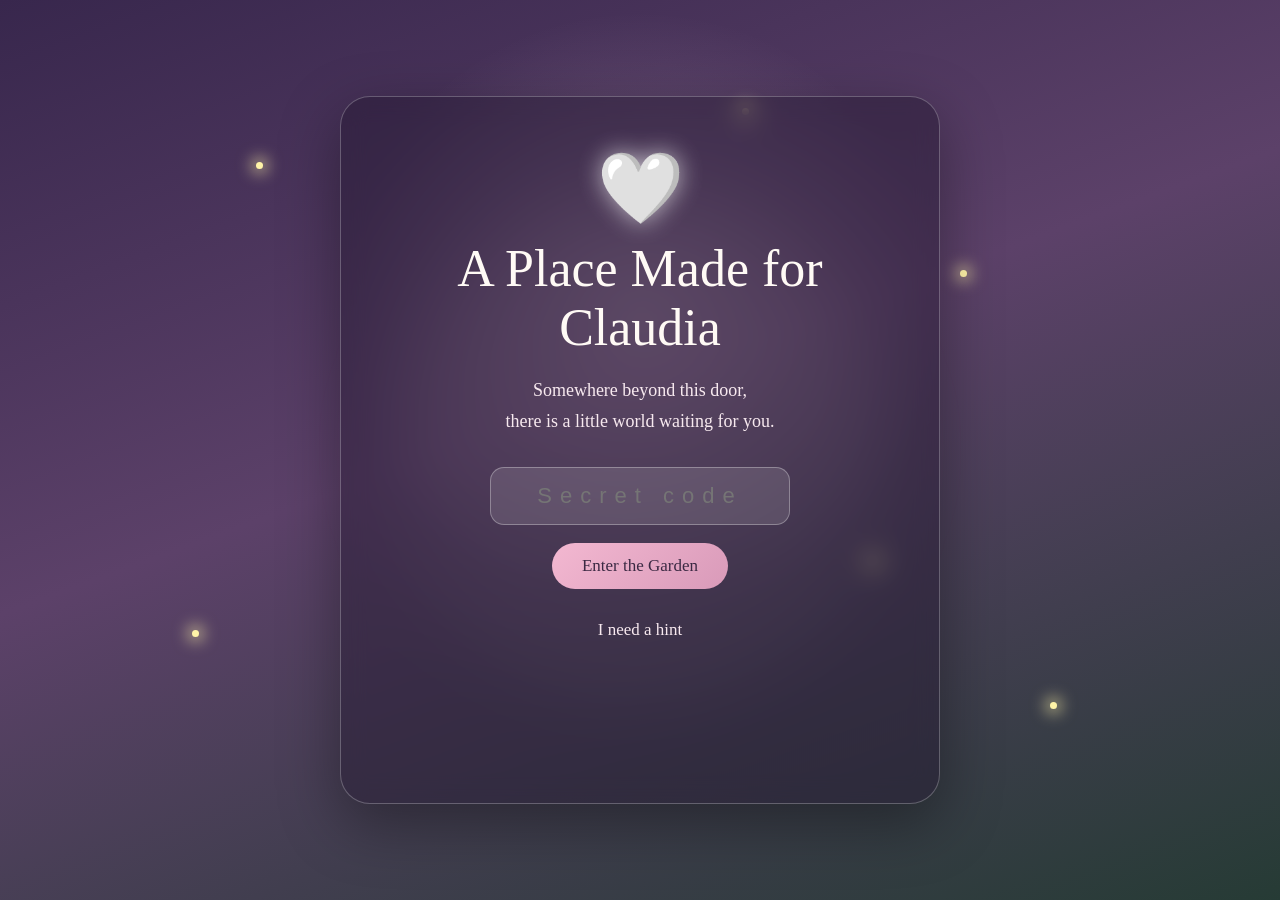
<file: index-backup.html>
<!DOCTYPE html>
<html lang="en">
<head>
    <meta charset="UTF-8">
    <meta name="viewport" content="width=device-width, initial-scale=1.0">
    <title>A Place Made for Claudia</title>
<link rel="stylesheet" href="style.css">
</head>

    <style>
        * {
            box-sizing: border-box;
        }

        body {
            margin: 0;
            min-height: 100vh;
            font-family: Georgia, "Times New Roman", serif;
            color: #fffaf5;
            overflow: hidden;
            background:
                radial-gradient(circle at 50% 35%, rgba(255, 225, 240, 0.25), transparent 35%),
                linear-gradient(160deg, #38274d, #5c4169 45%, #263b35);
            display: flex;
            justify-content: center;
            align-items: center;
            position: relative;
        }

        .glow {
            position: absolute;
            width: 500px;
            height: 500px;
            border-radius: 50%;
            background: rgba(255, 220, 240, 0.08);
            filter: blur(40px);
        }

        .firefly {
            position: absolute;
            width: 7px;
            height: 7px;
            border-radius: 50%;
            background: #fff4a8;
            box-shadow: 0 0 15px 5px rgba(255, 244, 168, 0.6);
            animation: float 4s ease-in-out infinite alternate;
        }

        .f1 { top: 18%; left: 20%; animation-delay: 0s; }
        .f2 { top: 30%; left: 75%; animation-delay: 1s; }
        .f3 { top: 70%; left: 15%; animation-delay: 2s; }
        .f4 { top: 78%; left: 82%; animation-delay: 0.5s; }
        .f5 { top: 12%; left: 58%; animation-delay: 1.5s; }
        .f6 { top: 62%; left: 68%; animation-delay: 2.5s; }

        @keyframes float {
            from {
                transform: translateY(0);
                opacity: 0.4;
            }
            to {
                transform: translateY(-25px);
                opacity: 1;
            }
        }

        .container {
            width: min(90%, 600px);
            text-align: center;
            padding: 50px 30px;
            border: 1px solid rgba(255, 255, 255, 0.25);
            border-radius: 30px;
            background: rgba(35, 24, 48, 0.45);
            backdrop-filter: blur(12px);
            box-shadow: 0 20px 60px rgba(0, 0, 0, 0.35);
            z-index: 2;
        }

        .lily {
            font-size: 70px;
            margin-bottom: 10px;
            animation: gentleGlow 3s ease-in-out infinite alternate;
        }

        @keyframes gentleGlow {
            from {
                transform: scale(1);
                filter: drop-shadow(0 0 5px rgba(255,255,255,0.4));
            }
            to {
                transform: scale(1.06);
                filter: drop-shadow(0 0 20px rgba(255,255,255,0.8));
            }
        }

        h1 {
            font-size: clamp(32px, 7vw, 52px);
            font-weight: normal;
            margin: 10px 0;
        }

        .subtitle {
            font-size: 18px;
            line-height: 1.7;
            color: #f7e9ef;
            margin-bottom: 30px;
        }

        input {
            width: min(100%, 300px);
            padding: 15px;
            border-radius: 14px;
            border: 1px solid rgba(255,255,255,0.3);
            background: rgba(255,255,255,0.12);
            color: white;
            text-align: center;
            font-size: 22px;
            letter-spacing: 8px;
            outline: none;
        }

        input:focus {
            border-color: #ffe9f2;
            box-shadow: 0 0 20px rgba(255, 233, 242, 0.2);
        }

        button {
            display: block;
            margin: 18px auto 0;
            padding: 13px 30px;
            border: none;
            border-radius: 30px;
            background: linear-gradient(135deg, #f3b8d1, #d99ab9);
            color: #3b2943;
            font-size: 17px;
            font-family: inherit;
            cursor: pointer;
            transition: transform 0.2s, box-shadow 0.2s;
        }

        button:hover {
            transform: translateY(-2px);
            box-shadow: 0 8px 25px rgba(243, 184, 209, 0.3);
        }

        .hint {
            margin-top: 25px;
            color: #e9d8e2;
            font-size: 15px;
            min-height: 24px;
        }

        .error {
            color: #ffb9c8;
            margin-top: 15px;
            min-height: 24px;
        }

        .success {
            position: fixed;
            inset: 0;
            background: #fff8f2;
            color: #50384e;
            display: none;
            justify-content: center;
            align-items: center;
            text-align: center;
            z-index: 10;
        }

        .success-content {
            animation: appear 2s ease forwards;
        }

        .success .flower {
            font-size: 90px;
        }

        .success h2 {
            font-size: 42px;
            font-weight: normal;
        }

        @keyframes appear {
            from {
                opacity: 0;
                transform: translateY(20px);
            }
            to {
                opacity: 1;
                transform: translateY(0);
            }
        }
    </style>
</head>

<body>

    <div class="glow"></div>

    <div class="firefly f1"></div>
    <div class="firefly f2"></div>
    <div class="firefly f3"></div>
    <div class="firefly f4"></div>
    <div class="firefly f5"></div>
    <div class="firefly f6"></div>

    <main class="container">
        <div class="lily">🤍</div>

        <h1>A Place Made for Claudia</h1>

        <p class="subtitle">
            Somewhere beyond this door,<br>
            there is a little world waiting for you.
        </p>

        <input
            id="codeInput"
            type="password"
            maxlength="10"
            placeholder="Secret code"
        >

        <button onclick="unlock()">Enter the Garden</button>

        <button onclick="showHint()" style="background: transparent; color: #f7e9ef; box-shadow: none;">
            I need a hint
        </button>

        <div class="hint" id="hint"></div>
        <div class="error" id="error"></div>
    </main>

    <div class="success" id="success">
        <div class="success-content">
            <div class="flower">🌷</div>
            <h2>The garden remembers you.</h2>
            <p>Welcome, Claudia.</p>
        </div>
    </div>

    <script>
        // ============================================
        // YOUR SECRET CODE
        // Change 2313 whenever you want!
        // ============================================

        const secretCode = "2313";

        let hintUsed = false;

        function unlock() {
            const enteredCode = document.getElementById("codeInput").value;
            const error = document.getElementById("error");

            if (enteredCode === secretCode) {
                document.getElementById("success").style.display = "flex";
                error.textContent = "";
            } else {
                error.textContent = "Hmm... that's not quite it, princess. 🌷";
            }
        }

        function showHint() {
            const hint = document.getElementById("hint");

            if (!hintUsed) {
                hint.textContent = "Hint: It's a number that's meaningful for now. ✨";
                hintUsed = true;
            } else {
                hint.textContent = "You'll have to keep thinking... 💗";
            }
        }

        document.getElementById("codeInput").addEventListener("keydown", function(event) {
            if (event.key === "Enter") {
                unlock();
            }
        });
    </script>

</body>
</html>
</file>
<file: style.css>
* {
            box-sizing: border-box;
        }

        body {
            margin: 0;
            min-height: 100vh;
            font-family: Georgia, "Times New Roman", serif;
            color: #fffaf5;
            overflow: hidden;
           background:
    radial-gradient(
        circle at 50% 18%,
        rgba(255, 250, 245, 0.45),
        transparent 22%
    ),
    radial-gradient(
        circle at 20% 70%,
        rgba(184, 220, 180, 0.30),
        transparent 35%
    ),
    radial-gradient(
        circle at 80% 65%,
        rgba(235, 190, 220, 0.25),
        transparent 35%
    ),
    linear-gradient(
        160deg,
        #17142a 0%,
        #332747 35%,
        #72536f 65%,
        #3c6049 100%
    );
            display: flex;
            justify-content: center;
            align-items: center;
            position: relative;
        }

        .glow {
            position: absolute;
            width: 500px;
            height: 500px;
            border-radius: 50%;
            background: rgba(255, 220, 240, 0.08);
            filter: blur(40px);
        }

        .firefly {
            position: absolute;
            width: 7px;
            height: 7px;
            border-radius: 50%;
            background: #fff4a8;
            box-shadow: 0 0 15px 5px rgba(255, 244, 168, 0.6);
            animation: float 4s ease-in-out infinite alternate;
        }

        .f1 { top: 18%; left: 20%; animation-delay: 0s; }
        .f2 { top: 30%; left: 75%; animation-delay: 1s; }
        .f3 { top: 70%; left: 15%; animation-delay: 2s; }
        .f4 { top: 78%; left: 82%; animation-delay: 0.5s; }
        .f5 { top: 12%; left: 58%; animation-delay: 1.5s; }
        .f6 { top: 62%; left: 68%; animation-delay: 2.5s; }

        @keyframes float {
            from {
                transform: translateY(0);
                opacity: 0.4;
            }
            to {
                transform: translateY(-25px);
                opacity: 1;
            }
        }

      .container {
    width: min(90%, 620px);
    text-align: center;
    padding: 58px 36px;
    border: 1px solid rgba(255, 245, 250, 0.35);
    border-radius: 34px;
    background: rgba(35, 24, 48, 0.48);
    backdrop-filter: blur(14px);
    box-shadow:
        0 20px 60px rgba(0, 0, 0, 0.38),
        inset 0 0 40px rgba(255, 225, 240, 0.04);
    z-index: 2;
}

   .lily {
    font-size: 82px;
    margin-bottom: 18px;
    animation: gentleGlow 3s ease-in-out infinite alternate;
    filter: drop-shadow(0 0 12px rgba(255, 255, 255, 0.65));
    transform-origin: center;
}

        @keyframes gentleGlow {
            from {
                transform: scale(1);
                filter: drop-shadow(0 0 5px rgba(255,255,255,0.4));
            }
            to {
                transform: scale(1.06);
                filter: drop-shadow(0 0 20px rgba(255,255,255,0.8));
            }
        }

        h1 {
            font-size: clamp(32px, 7vw, 52px);
            font-weight: normal;
            margin: 10px 0;
        }

        .subtitle {
            font-size: 18px;
            line-height: 1.7;
            color: #f7e9ef;
            margin-bottom: 30px;
        }

        input {
            width: min(100%, 300px);
            padding: 15px;
            border-radius: 14px;
            border: 1px solid rgba(255,255,255,0.3);
            background: rgba(255,255,255,0.12);
            color: white;
            text-align: center;
            font-size: 22px;
            letter-spacing: 8px;
            outline: none;
        }

        input:focus {
            border-color: #ffe9f2;
            box-shadow: 0 0 20px rgba(255, 233, 242, 0.2);
        }

        button {
            display: block;
            margin: 18px auto 0;
            padding: 13px 30px;
            border: none;
            border-radius: 30px;
            background: linear-gradient(135deg, #f3b8d1, #d99ab9);
            color: #3b2943;
            font-size: 17px;
            font-family: inherit;
            cursor: pointer;
            transition: transform 0.2s, box-shadow 0.2s;
        }

        button:hover {
            transform: translateY(-2px);
            box-shadow: 0 8px 25px rgba(243, 184, 209, 0.3);
        }

        .hint {
            margin-top: 25px;
            color: #e9d8e2;
            font-size: 15px;
            min-height: 24px;
        }

        .error {
            color: #ffb9c8;
            margin-top: 15px;
            min-height: 24px;
        }

        .success {
            position: fixed;
            inset: 0;
            background: #fff8f2;
            color: #50384e;
            display: none;
            justify-content: center;
            align-items: center;
            text-align: center;
            z-index: 10;
        }

        .success-content {
            animation: appear 2s ease forwards;
        }

        .success .flower {
            font-size: 90px;
        }

        .success h2 {
            font-size: 42px;
            font-weight: normal;
        }

        @keyframes appear {
            from {
                opacity: 0;
                transform: translateY(20px);
            }
            to {
                opacity: 1;
                transform: translateY(0);
            }
        }
 

/* ============================================
   CLAUDIA'S GARDEN — FIRST SCENE
   ============================================ */

.garden-scene {
    position: fixed;
    inset: 0;
    width: 100%;
    height: 100%;
    overflow: hidden;

    background-image: url("garden.png");
    background-size: cover;
    background-position: center center;
    background-repeat: no-repeat;

    display: flex;
justify-content: center;
align-items: flex-start;
}

.garden-title {
    position: relative;
    z-index: 5;
    text-align: center;
margin-top: 7vh;
    max-width: 700px;
    padding: 24px 34px;

    background: rgba(25, 18, 38, 0.20);

    border: 1px solid rgba(255, 245, 250, 0.12);
    border-radius: 24px;

    box-shadow:
        0 12px 35px rgba(0, 0, 0, 0.18),
        0 0 35px rgba(255, 220, 240, 0.06);

    backdrop-filter: blur(3px);
}

.small-text {
    margin: 0 0 12px;
    font-size: 16px;
    letter-spacing: 2px;
    color: #fff4fa;
}

.garden-title h2 {
    margin: 0;
    font-size: clamp(42px, 8vw, 72px);
    font-weight: normal;
    color: #fffaf7;

    text-shadow:
        0 0 15px rgba(255, 230, 245, 0.4),
        0 4px 20px rgba(0, 0, 0, 0.5);
}

.garden-subtitle {
    margin-top: 22px;
    font-size: 19px;
    line-height: 1.8;
    color: #fff4fa;

    text-shadow:
        0 2px 8px rgba(0, 0, 0, 0.5);
}
/* ============================================
   GARDEN DISCOVERY — FIRST FIREFLY
   ============================================ */

.garden-firefly {
    position: absolute;
    top: 25%;
    right: 15%;

    width: 60px;
    height: 60px;

    padding: 0;
    margin: 0;

    border: 2px solid white;
    border-radius: 50%;

    background: rgba(255, 244, 168, 0.8);

    font-size: 35px;
    line-height: 60px;

    cursor: pointer;

    opacity: 1;

    box-shadow:
        0 0 15px 8px rgba(255, 244, 168, 0.8),
        0 0 40px 15px rgba(255, 244, 168, 0.4);

    z-index: 9999;
}
/* ============================================
   GARDEN DISCOVERY — MESSAGE
   ============================================ */

.garden-message {
    position: absolute;
    inset: 0;
    z-index: 20;

    display: flex;
    justify-content: center;
    align-items: center;

    background: rgba(20, 15, 30, 0.38);
    backdrop-filter: blur(4px);

    animation: messageFadeIn 0.5s ease forwards;
}

.garden-message-box {
    width: min(90%, 480px);
    padding: 42px 35px;

    text-align: center;

    background: rgba(45, 30, 52, 0.88);

    border: 1px solid rgba(255, 240, 248, 0.25);
    border-radius: 28px;

    box-shadow:
        0 20px 60px rgba(0, 0, 0, 0.4),
        0 0 35px rgba(255, 210, 235, 0.12);

    animation: messageAppear 0.7s ease forwards;
}

.message-flower {
    font-size: 55px;
    margin-bottom: 15px;

    filter:
        drop-shadow(0 0 10px rgba(255, 255, 255, 0.5));
}

.garden-message-box p {
    margin: 12px 0;

    font-family: Georgia, "Times New Roman", serif;
    font-size: 19px;
    line-height: 1.7;

    color: #fff4fa;
}

.garden-message-box button {
    margin-top: 25px;

    padding: 11px 24px;

    border: 1px solid rgba(255, 245, 250, 0.25);
    border-radius: 25px;

    background: rgba(255, 220, 238, 0.15);
    color: #fff4fa;

    font-family: Georgia, "Times New Roman", serif;
    font-size: 15px;

    cursor: pointer;
}

.garden-message-box button:hover {
    background: rgba(255, 220, 238, 0.25);
    transform: translateY(-2px);
}

@keyframes messageFadeIn {
    from {
        opacity: 0;
    }

    to {
        opacity: 1;
    }
}

@keyframes messageAppear {
    from {
        opacity: 0;
        transform: translateY(20px) scale(0.97);
    }

    to {
        opacity: 1;
        transform: translateY(0) scale(1);
    }
}
/* ============================================
   GARDEN DISCOVERY — HIDDEN FLOWER
   ============================================ */

.garden-flower {
    position: absolute;

    bottom: 18%;
    left: 18%;

    width: 60px;
    height: 60px;

    padding: 0;
    margin: 0;

    border: none;
    background: transparent;

    font-size: 38px;
    line-height: 60px;

    cursor: pointer;

    z-index: 9999;

    filter:
        drop-shadow(0 0 6px rgba(255, 180, 210, 0.9))
        drop-shadow(0 0 18px rgba(255, 180, 210, 0.55));

    animation: flowerGlow 3s ease-in-out infinite alternate;
}

.garden-flower:hover {
    transform: scale(1.2);
    filter:
        drop-shadow(0 0 10px rgba(255, 180, 210, 1))
        drop-shadow(0 0 25px rgba(255, 180, 210, 0.7));
}

@keyframes flowerGlow {
    from {
        opacity: 0.7;
        transform: translateY(0);
    }

    to {
        opacity: 1;
        transform: translateY(-5px);
    }
}
/* ============================================
   CLAUDIA'S GARDEN — GLOWING PATH
   ============================================ */

.garden-scene::after {
    content: "";
    position: absolute;

    left: 50%;
    bottom: -8%;
    transform: translateX(-50%);

    width: 360px;
    height: 65%;

    background:
        linear-gradient(
            to top,
            rgba(255, 226, 194, 0.30),
            rgba(255, 226, 194, 0.16) 45%,
            rgba(255, 226, 194, 0.04) 80%,
            transparent
        );

    clip-path: polygon(
        20% 100%,
        80% 100%,
        58% 55%,
        53% 0%,
        47% 0%,
        42% 55%
    );

    filter: blur(4px);

    pointer-events: none;
    z-index: 1;

    opacity: 0.8;
}
/* ============================================
   CLAUDIA'S GARDEN — MAGICAL LANTERN
   ============================================ */

.garden-lantern {
    position: absolute;

    bottom: 23%;
    right: 18%;

    width: 52px;
    height: 64px;

    padding: 0;
    margin: 0;

    border: none;
    background: transparent;

    font-size: 34px;
    line-height: 64px;

    cursor: pointer;
    z-index: 9999;

    /* soft magical glow */
    filter:
        drop-shadow(0 0 4px rgba(255, 225, 155, 1))
        drop-shadow(0 0 10px rgba(255, 205, 120, 0.9))
        drop-shadow(0 0 22px rgba(255, 190, 100, 0.45));

    opacity: 0.82;

    animation: magicalLantern 3s ease-in-out infinite;
}

/* gentle response when she discovers it */
.garden-lantern:hover {
    transform: scale(1.12);

    filter:
        drop-shadow(0 0 6px rgba(255, 240, 180, 1))
        drop-shadow(0 0 15px rgba(255, 210, 130, 1))
        drop-shadow(0 0 30px rgba(255, 190, 100, 0.65));

    opacity: 1;
}

@keyframes magicalLantern {
    0% {
        opacity: 0.65;
        transform: translateY(0) scale(1);
    }

    50% {
        opacity: 0.9;
        transform: translateY(-2px) scale(1.03);
    }

    100% {
        opacity: 0.7;
        transform: translateY(0) scale(1);
    }
}
/* ============================================
   CLAUDIA'S GARDEN — FAIRYTALE BENCH
   ============================================ */

.garden-bench {
    position: absolute;

    bottom: 27%;
left: 34%;

    width: 110px;
    height: 65px;

background: transparent;
border: none;
box-shadow: none;
outline: none;
padding: 0;

    font-size: 58px;
    line-height: 65px;
    text-align: center;

    z-index: 6;

    cursor: pointer;

    filter:
        drop-shadow(0 4px 5px rgba(0, 0, 0, 0.35))
        drop-shadow(0 0 8px rgba(255, 220, 190, 0.18));

    opacity: 0.9;

    transition:
        transform 0.25s ease,
        filter 0.25s ease;
}

.garden-bench:hover {
    transform: translateY(-4px) scale(1.08);

    filter:
        drop-shadow(0 5px 7px rgba(0, 0, 0, 0.4))
        drop-shadow(0 0 15px rgba(255, 220, 190, 0.35));

    opacity: 1;
}
/* ============================================
   BENCH DISCOVERY — POEM
   ============================================ */

.poem-box {
    width: min(90%, 600px);
    max-height: 82vh;
    overflow-y: auto;
}

.poem-box h3 {
    margin: 0 0 25px;
    font-size: clamp(30px, 6vw, 44px);
    font-weight: normal;
    color: #fffaf7;
    text-shadow:
        0 0 12px rgba(255, 230, 245, 0.35);
}

.poem-box p {
    margin: 0 0 22px;
    font-size: 17px;
    line-height: 1.65;
}
/* ============================================
   CLAUDIA'S GARDEN — PATHWAY DOOR
   ============================================ */

.garden-door {
    position: absolute;

    bottom: 34%;
    left: 50%;

    width: 90px;
    height: 110px;

    transform: translateX(-50%);

    padding: 0;
    margin: 0;

    border: 1px solid rgba(255, 235, 190, 0.35);
    border-radius: 45px 45px 12px 12px;

    background:
        radial-gradient(
            circle at 50% 45%,
            rgba(255, 232, 170, 0.9),
            rgba(255, 205, 120, 0.35) 35%,
            rgba(70, 45, 65, 0.85) 70%
        );

    color: #fff4c7;

    box-shadow:
        0 0 12px rgba(255, 220, 150, 0.7),
        0 0 35px rgba(255, 195, 120, 0.35);

    font-family: Georgia, "Times New Roman", serif;

    cursor: pointer;

    z-index: 7;

    animation: doorwayGlow 3s ease-in-out infinite alternate;
}

.garden-door {
    position: absolute;

    bottom: 34%;
    left: 52%;

    width: 90px;
    height: 110px;

    padding: 0;
    margin: 0;

    border: 1px solid rgba(255, 235, 190, 0.35);
    border-radius: 45px 45px 12px 12px;

    background:
        radial-gradient(
            circle at 50% 45%,
            rgba(255, 232, 170, 0.9),
            rgba(255, 205, 120, 0.35) 35%,
            rgba(70, 45, 65, 0.85) 70%
        );

    color: #fff4c7;

    box-shadow:
        0 0 12px rgba(255, 220, 150, 0.7),
        0 0 35px rgba(255, 195, 120, 0.35);

    font-family: Georgia, "Times New Roman", serif;
    cursor: pointer;
    z-index: 7;

    animation: doorwayGlow 3s ease-in-out infinite alternate;
}

.garden-door span {
    position: absolute;
    left: 50%;
    bottom: -30px;

    transform: translateX(-50%);

    white-space: nowrap;

    font-size: 13px;
    letter-spacing: 1px;

    color: #fff4fa;

    text-shadow:
        0 2px 8px rgba(0, 0, 0, 0.7);
}

.garden-door:hover {
    transform: translateX(-50%) scale(1.08);

    box-shadow:
        0 0 18px rgba(255, 235, 180, 0.9),
        0 0 45px rgba(255, 205, 130, 0.55);
}

@keyframes doorwayGlow {
    from {
        opacity: 0.7;
    }

    to {
        opacity: 1;
    }
}
/* ============================================
   GARDEN → WORLD TRANSITION
   ============================================ */

.world-transition {
    position: fixed;
    inset: 0;

    background: #17142a;

    display: none;
    justify-content: center;
    align-items: center;

    z-index: 9999;
}

.world-transition-content {
    text-align: center;
    color: #fffaf7;

    opacity: 0;
}

.transition-symbol {
    font-size: 60px;
    margin-bottom: 20px;

    color: #fff4c7;

    text-shadow:
        0 0 15px rgba(255, 230, 170, 0.8),
        0 0 35px rgba(255, 210, 130, 0.5);
}

.world-transition-content p {
    font-family: Georgia, "Times New Roman", serif;
    font-size: 19px;
    letter-spacing: 1px;
}


/* ============================================
   CLAUDIA'S WORLD — CENTRAL CLEARING
   ============================================ */

.world-hub {
    position: fixed;
    inset: 0;

    display: none;

    justify-content: center;
    align-items: flex-start;

    padding-top: 14vh;

    overflow: hidden;

  background:
    linear-gradient(
        rgba(20, 15, 35, 0.12),
        rgba(20, 15, 35, 0.12)
    ),
    url("world-hub.png") center center / cover no-repeat;

    z-index: 9999;
}

.hub-content {
    text-align: center;

    width: min(90%, 700px);

    color: #fffaf7;

    animation: hubAppear 2s ease forwards;
}

.hub-small {
    margin: 0 0 12px;

    font-size: 15px;
    letter-spacing: 3px;

    color: #eadce8;
}

.hub-content h2 {
    margin: 0;

    font-size: clamp(48px, 9vw, 78px);

    font-weight: normal;

    text-shadow:
        0 0 18px rgba(255, 230, 245, 0.35),
        0 5px 25px rgba(0, 0, 0, 0.35);
}

.hub-subtitle {
    margin-top: 24px;

    font-size: 18px;
    line-height: 1.8;

    color: #f4eaf0;

    text-shadow:
        0 2px 8px rgba(0, 0, 0, 0.45);
}

@keyframes hubAppear {
    from {
        opacity: 0;
        transform: translateY(20px);
    }

    to {
        opacity: 1;
        transform: translateY(0);
    }
}
/* ============================================
   CLAUDIA'S WORLD — PRINCESS'S ROOM ENTRANCE
   ============================================ */

.world-door {
    position: absolute;

    width: 120px;
    height: 120px;

    padding: 0;
    margin: 0;

    border: 1px solid rgba(255, 235, 210, 0.28);
    border-radius: 28px;

    background: rgba(45, 30, 55, 0.45);

    color: #fff4fa;

    font-size: 48px;

    cursor: pointer;

    z-index: 2;

    box-shadow:
        0 12px 35px rgba(0, 0, 0, 0.3),
        0 0 25px rgba(255, 220, 235, 0.08);

    backdrop-filter: blur(5px);

    transition:
        transform 0.25s ease,
        box-shadow 0.25s ease,
        background 0.25s ease;
}

.princess-door {
    top: 42%;
    left: 24%;
}

.world-door span {
    position: absolute;

    left: 50%;
    bottom: -38px;

    transform: translateX(-50%);

    width: 180px;

    white-space: nowrap;

    font-family: Georgia, "Times New Roman", serif;
    font-size: 14px;
    letter-spacing: 1px;

    color: #fff4fa;

    text-shadow:
        0 2px 8px rgba(0, 0, 0, 0.7);
}

.world-door:hover {
    transform: scale(1.08);

    background: rgba(65, 42, 72, 0.65);

    box-shadow:
        0 15px 40px rgba(0, 0, 0, 0.35),
        0 0 30px rgba(255, 220, 235, 0.2);
}
/* ============================================
   CLAUDIA'S WORLD — MUSIC ROOM ENTRANCE
   ============================================ */

.music-door {
    top: 42%;
    right: 24%;
}
/* ============================================
   CLAUDIA'S WORLD — LETTERS ENTRANCE
   ============================================ */

.letters-door {
    top: 65%;
    left: 28%;
}
/* ============================================
   CLAUDIA'S WORLD — GALLERY ENTRANCE
   ============================================ */

.gallery-door {
    top: 65%;
    right: 28%;
}
/* ============================================
   CLAUDIA'S WORLD — PLACES THAT CHANGED YOU
   ============================================ */

.places-door {
    top: 78%;
    left: 25%;
}
/* ============================================
   CLAUDIA'S WORLD — QUIET PLACE
   ============================================ */

.quiet-door {
    top: 78%;
    right: 25%;
}
/* ============================================
   CLAUDIA'S WORLD — SOMETHING WAITING
   ============================================ */

.mystery-door {
    top: 52%;
    left: 50%;
    transform: translateX(-50%);
}
```css
/* ============================================
   CLAUDIA'S WORLD — HUB POSITIONS
   ============================================ */

.princess-door {
    top: 18%;
    left: 19.5%;
}

.music-door {
    top: 18%;
    right: 18%;
}

.letters-door {
    top: 50%;
    left: 7%;
}

.gallery-door {
    top: 50%;
    right: 7%;
}

.places-door {
    top: 84%;
    left: 19%;
}

.quiet-door {
    top: 80%;
    right: 37%;
}

.mystery-door {
    top: 48%;
    left: 50%;
    transform: translateX(-50%);
}

/* ============================================
   A PLACE FOR PEACE
   ============================================ */

.peace-door {
    top: 84%;
    left: 50%;
    transform: translateX(-50%);
}
```

/* ============================================
   CLAUDIA'S WORLD — REFINED BUTTON STYLE
   ============================================ */

.world-door {
    width: 92px;
    height: 92px;

    border: 1px solid rgba(255, 240, 220, 0.18);
    border-radius: 50%;

    background: rgba(35, 20, 50, 0.18);

    font-size: 42px;

    z-index: 5;

    backdrop-filter: blur(2px);

    box-shadow:
        0 0 15px rgba(255, 220, 240, 0.08);

    transition:
        transform 0.3s ease,
        box-shadow 0.3s ease,
        background 0.3s ease;
}

.world-door:hover {
    background: rgba(55, 35, 70, 0.32);

    box-shadow:
        0 0 20px rgba(255, 230, 245, 0.35),
        0 0 45px rgba(255, 210, 230, 0.15);

    transform: scale(1.12);
}

.world-door span {
    bottom: -30px;

    width: 170px;

    font-size: 13px;
    letter-spacing: 0.8px;

    color: #fff7fb;

    text-shadow:
        0 2px 8px rgba(0, 0, 0, 0.85);
}

.mystery-door:hover {
    transform: translateX(-50%) scale(1.12);
}

/* ============================================
   PRINCESS'S ROOM — MIRROR
   ============================================ */

.princess-mirror {
    position: absolute;

    top: 18%;
    left: 32%;

    width: 17%;
    height: 35%;

    padding: 0;
    margin: 0;

    border: none;
    border-radius: 50%;

    background: transparent;

    cursor: pointer;

    z-index: 3;
}

.princess-mirror:hover {
    box-shadow:
        0 0 25px rgba(255, 225, 180, 0.25),
        0 0 50px rgba(255, 220, 200, 0.12);
}
/* ============================================
   FAVORITE PICTURES GALLERY
   ============================================ */

.favorite-gallery {
    position: fixed;
    inset: 0;

    display: none;

    overflow: hidden;

   background:
    radial-gradient(
        circle at center,
        rgba(95, 60, 100, 1),
        rgba(20, 12, 30, 1)
    );

    z-index: 11000;

    color: #fff8fc;
}

.favorite-gallery-content {
    position: absolute;

    top: 9%;
    left: 50%;

    transform: translateX(-50%);

    width: min(90%, 900px);

    text-align: center;
}

.gallery-small {
    margin: 0 0 10px;

    font-size: 14px;
    letter-spacing: 3px;

    color: #eadce8;
}

.favorite-gallery h2 {
    margin: 0;

    font-family: Georgia, "Times New Roman", serif;

    font-size: clamp(38px, 6vw, 62px);

    font-weight: normal;

    text-shadow:
        0 0 18px rgba(255, 225, 245, 0.3),
        0 4px 20px rgba(0, 0, 0, 0.45);
}

.gallery-subtitle {
    margin-top: 15px;

    font-size: 17px;

    color: #f4eaf0;
}

.photo-placeholder {
    display: flex;

    flex-direction: column;

    justify-content: center;
    align-items: center;

    width: min(80%, 650px);
    height: 380px;

    margin: 35px auto 0;

    border: 1px solid rgba(255, 235, 245, 0.2);
    border-radius: 20px;

    background: rgba(255, 245, 250, 0.06);

    backdrop-filter: blur(6px);

    box-shadow:
        0 15px 45px rgba(0, 0, 0, 0.3);
}

.photo-placeholder span {
    font-size: 45px;
}

.photo-placeholder p {
    margin-top: 15px;

    color: #eadce8;
}

.gallery-return {
    position: absolute;

    bottom: 30px;
    left: 50%;

    transform: translateX(-50%);

    padding: 12px 24px;

    border: 1px solid rgba(255, 235, 245, 0.25);
    border-radius: 30px;

    background: rgba(35, 20, 45, 0.4);

    color: #fff8fc;

    cursor: pointer;

    backdrop-filter: blur(4px);

    transition:
        transform 0.3s ease,
        background 0.3s ease;
}

.gallery-return:hover {
    transform: translateX(-50%) scale(1.05);

    background: rgba(65, 40, 75, 0.6);
}
/* ============================================
   FAVORITE PICTURES GALLERY
   ============================================ */

.favorite-gallery {
    position: fixed;
    inset: 0;

    display: none;

    overflow-y: auto;
    overflow-x: hidden;

    background:
        radial-gradient(
            circle at center,
            rgba(95, 60, 100, 1),
            rgba(20, 12, 30, 1)
        );

    z-index: 11000;

    color: #fff8fc;
}

.favorite-gallery-content {
    min-height: 100vh;

    display: flex;
    flex-direction: column;
    align-items: center;

    padding: 55px 40px 50px;
}

.favorite-gallery-title {
    text-align: center;

    margin-bottom: 40px;
}

.favorite-gallery-title p {
    margin: 0 0 8px;

    font-size: 15px;
    letter-spacing: 3px;

    color: #eadce8;
}

.favorite-gallery-title h2 {
    margin: 0;

    font-family: Georgia, "Times New Roman", serif;
    font-size: clamp(42px, 6vw, 68px);
    font-weight: normal;

    color: #fff4fa;

    text-shadow:
        0 0 18px rgba(255, 220, 240, 0.35),
        0 4px 18px rgba(0, 0, 0, 0.4);
}

.favorite-photos {
    width: min(1200px, 100%);

    display: flex;
    justify-content: center;
    align-items: flex-start;

    gap: 45px;
}

.favorite-photo {
    width: 30%;
    max-width: 330px;

    text-align: center;
}

.photo-frame {
    position: relative;

    padding: 14px;

    background:
        linear-gradient(
            135deg,
            #d9ad6b,
            #8d5c35,
            #e4bd78,
            #79502f
        );

    border-radius: 5px;

    box-shadow:
        0 15px 35px rgba(0, 0, 0, 0.45),
        0 0 25px rgba(255, 215, 160, 0.12);

    transition:
        transform 0.3s ease,
        box-shadow 0.3s ease;
}

.photo-frame::before {
    content: "♥";

    position: absolute;

    top: -17px;
    left: 50%;

    transform: translateX(-50%);

    width: 34px;
    height: 34px;

    display: flex;
    align-items: center;
    justify-content: center;

    border-radius: 50%;

    background: #8f5574;

    color: #ffd9e8;

    font-size: 18px;

    border: 2px solid #d9ad6b;

    z-index: 2;
}

.photo-frame img {
    display: block;

    width: 100%;
    aspect-ratio: 3 / 4;

    object-fit: cover;

    border: 3px solid rgba(255, 238, 215, 0.8);

    background: #241827;
}

.favorite-photo:hover .photo-frame {
    transform: translateY(-8px);

    box-shadow:
        0 20px 45px rgba(0, 0, 0, 0.5),
        0 0 35px rgba(255, 215, 160, 0.2);
}

.photo-message {
    margin-top: 20px;

    padding: 14px 18px;

    border: 1px solid rgba(225, 180, 110, 0.7);

    border-radius: 6px;

    background: rgba(75, 42, 65, 0.85);

    color: #f8e4e9;

    font-family: Georgia, "Times New Roman", serif;

    font-size: 18px;
    line-height: 1.4;

    box-shadow:
        0 8px 20px rgba(0, 0, 0, 0.25);
}

.favorite-return {
    margin-top: 45px;

    padding: 13px 25px;

    border: 1px solid rgba(255, 225, 235, 0.3);
    border-radius: 30px;

    background: rgba(65, 38, 65, 0.85);

    color: #fff4fa;

    font-family: Georgia, "Times New Roman", serif;
    font-size: 16px;

    cursor: pointer;

    box-shadow:
        0 8px 25px rgba(0, 0, 0, 0.3);

    transition:
        transform 0.25s ease,
        background 0.25s ease;
}

.favorite-return span {
    margin-left: 8px;
}

.favorite-return:hover {
    transform: scale(1.05);

    background: rgba(100, 58, 90, 0.95);
}


/* ============================================
   FAVORITE GALLERY — SMALLER SCREENS
   ============================================ */

@media (max-width: 900px) {

    .favorite-photos {
        gap: 20px;
    }

    .favorite-photo {
        width: 31%;
    }

    .photo-message {
        font-size: 15px;
    }
}


@media (max-width: 700px) {

    .favorite-gallery-content {
        padding: 40px 20px;
    }

    .favorite-photos {
        flex-direction: column;
        align-items: center;
    }

    .favorite-photo {
        width: min(80%, 320px);
    }

    .favorite-gallery-title {
        margin-bottom: 30px;
    }

    .favorite-gallery-title h2 {
        font-size: 42px;
    }
}
/* ============================================
   PRINCESS'S ROOM — CROWN
   ============================================ */

.princess-crown {
    position: absolute;

    top: 15%;
    right: 22%;

    width: 12%;
    height: 18%;

    padding: 0;
    margin: 0;

    border: none;
    background: transparent;

    cursor: pointer;

    z-index: 3;
}

.princess-crown:hover {
    filter: drop-shadow(0 0 15px rgba(255, 220, 150, 0.65));
}


/* ============================================
   PRINCESS'S ROOM — CROWN CLICK AREA
   ============================================ */

.princess-crown {
    position: absolute;

    top: 82%;
    right: 7%;

    width: 15%;
    height: 16%;

    padding: 0;
    margin: 0;

    border: none;
    border-radius: 50%;

    background: transparent;

    cursor: pointer;

    z-index: 100;
}
/* ============================================
   PRINCESS'S ROOM — BED CLICK AREA
   ============================================ */

.princess-bed {
    position: absolute;

    top: 25%;
    left: 5%;

    width: 32%;
    height: 48%;

    padding: 0;
    margin: 0;

    border: none;

    background: transparent;

    cursor: pointer;

    z-index: 200;
}
/* ============================================
   PRINCESS'S ROOM — FULL-SCREEN MESSAGES
   ============================================ */

.princess-message {
    position: fixed !important;
    inset: 0 !important;

    width: 100vw !important;
    height: 100vh !important;

    display: none;

    align-items: center;
    justify-content: center;

    background: rgba(25, 12, 30, 0.72);

    z-index: 20000 !important;
}

.princess-message-box {
    position: relative;

    width: min(500px, 85vw);
    max-height: 80vh;

    padding: 45px 40px;

    overflow-y: auto;

    text-align: center;

    background:
        linear-gradient(
            145deg,
            rgba(70, 38, 75, 0.98),
            rgba(35, 20, 42, 0.98)
        );

    border: 1px solid rgba(255, 225, 240, 0.35);

    border-radius: 24px;

    box-shadow:
        0 20px 70px rgba(0, 0, 0, 0.55),
        0 0 35px rgba(220, 170, 210, 0.18);

    color: #fff8fc;
}

.princess-message-box h3 {
    margin: 0 0 20px;

    font-family: Georgia, "Times New Roman", serif;

    font-size: 28px;

    color: #fff3fa;
}

.princess-message-box p {
    margin: 15px 0;

    line-height: 1.7;

    font-size: 16px;

    color: #f7e9ef;
}

.princess-message-box .message-symbol {
    font-size: 42px;

    margin-bottom: 10px;
}

.princess-message-box button {
    margin-top: 20px;

    padding: 12px 24px;

    border: none;

    border-radius: 30px;

    background: rgba(255, 220, 235, 0.15);

    color: #fff8fc;

    cursor: pointer;

    transition: 0.25s ease;
}

.princess-message-box button:hover {
    background: rgba(255, 220, 235, 0.28);

    transform: translateY(-2px);
}
/* ============================================
   PRINCESS'S ROOM — WINDOW CLICK AREA
   ============================================ */

.princess-window {
    position: absolute;

    top: 16%;
    right: 20%;

    width: 14%;
    height: 32%;

    padding: 0;
    margin: 0;

    border: none;

    border-radius: 20px;

    background: transparent;

    cursor: pointer;

    z-index: 200;
}

.princess-window:hover {
    background: rgba(120, 180, 255, 0.16);

    box-shadow:
        0 0 25px rgba(160, 210, 255, 0.45);
}

.princess-window:hover {
    background: rgba(120, 180, 255, 0.16);

    box-shadow:
        0 0 25px rgba(160, 210, 255, 0.45);
}

.princess-window:hover {
    background: rgba(120, 180, 255, 0.16);

    box-shadow:
        0 0 25px rgba(160, 210, 255, 0.45);
}
/* ============================================
   PRINCESS'S ROOM — DESK CLICK AREA
   ============================================ */

.princess-desk {
    position: absolute;

    top: 55%;
    right: 10%;

    width: 17%;
    height: 14%;

    padding: 0;
    margin: 0;

    border: none;
    border-radius: 15px;

    background: transparent;

    cursor: pointer;

    z-index: 200;
}
.princess-desk:hover {
    background: rgba(255, 220, 150, 0.16);

    box-shadow:
        0 0 25px rgba(255, 220, 150, 0.45);
}

.princess-desk:hover {
    background: rgba(255, 220, 150, 0.16);

    box-shadow:
        0 0 25px rgba(255, 220, 150, 0.45);
}
/* ============================================
   CLAUDIA'S WORLD — MUSIC ROOM
   ============================================ */

.music-room {
    position: fixed;
    inset: 0;

    display: none;

    overflow-y: auto;
    overflow-x: hidden;

    background:
        radial-gradient(
            circle at 50% 20%,
            rgba(210, 165, 110, 0.12),
            transparent 30%
        ),
        radial-gradient(
            circle at 15% 75%,
            rgba(125, 80, 155, 0.20),
            transparent 35%
        ),
        radial-gradient(
            circle at 85% 30%,
            rgba(190, 125, 175, 0.12),
            transparent 35%
        ),
        linear-gradient(
            145deg,
            #100b19 0%,
            #21142d 40%,
            #34203f 70%,
            #120c1b 100%
        );

    color: #fff8fc;

    z-index: 12000;
}


/* ============================================
   SOFT ROOM LIGHT
   ============================================ */

.music-room::before {
    content: "";

    position: fixed;
    inset: 0;

    pointer-events: none;

    background:
        radial-gradient(
            circle at 50% 45%,
            rgba(255, 220, 175, 0.06),
            transparent 40%
        );

    z-index: 0;
}


/* ============================================
   MUSIC ROOM CONTENT
   ============================================ */

.music-room-content {
    position: relative;

    z-index: 2;

    min-height: 100vh;

    display: flex;
    flex-direction: column;
    align-items: center;

    padding: 55px 30px 45px;

    box-sizing: border-box;
}


/* ============================================
   TITLE
   ============================================ */

.music-room-title {
    text-align: center;

    margin-bottom: 35px;

    animation:
        musicTitleAppear 0.9s ease forwards;
}

.music-small {
    margin: 0 0 10px;

    font-size: 14px;

    letter-spacing: 3px;

    color: #d8c4dc;
}

.music-room-title h2 {
    margin: 0;

    font-family:
        Georgia,
        "Times New Roman",
        serif;

    font-size:
        clamp(42px, 7vw, 68px);

    font-weight: normal;

    color: #fff5fa;

    text-shadow:
        0 0 18px rgba(255, 220, 180, 0.25),
        0 5px 25px rgba(0, 0, 0, 0.5);
}

.music-room-subtitle {
    margin: 14px 0 0;

    font-size: 17px;

    line-height: 1.6;

    color: #e5d8e8;
}

@keyframes musicTitleAppear {

    from {
        opacity: 0;
        transform: translateY(18px);
    }

    to {
        opacity: 1;
        transform: translateY(0);
    }

}


/* ============================================
   THREE-COLUMN MUSIC AREA
   ============================================ */

.playlist-container {
    width: min(1250px, 100%);

    display: grid;

    grid-template-columns:
        minmax(250px, 1fr)
        minmax(270px, 340px)
        minmax(250px, 1fr);

    align-items: center;

    gap: 30px;
}


/* ============================================
   PLAYLIST CARDS
   ============================================ */

.playlist-card {
    padding: 28px 24px;

    text-align: center;

    border:
        1px solid
        rgba(255, 230, 210, 0.16);

    border-radius: 26px;

    background:
        linear-gradient(
            145deg,
            rgba(65, 40, 72, 0.78),
            rgba(27, 17, 35, 0.84)
        );

    box-shadow:
        0 20px 55px rgba(0, 0, 0, 0.42),
        0 0 35px rgba(205, 160, 205, 0.07);

    backdrop-filter: blur(10px);

    animation:
        playlistAppear 0.8s ease forwards;

    transition:
        transform 0.3s ease,
        box-shadow 0.3s ease,
        border-color 0.3s ease;
}

.playlist-card:nth-child(2) {
    animation-delay: 0.15s;
}

.playlist-card:hover {
    transform: translateY(-6px);

    border-color:
        rgba(255, 225, 205, 0.30);

    box-shadow:
        0 25px 65px rgba(0, 0, 0, 0.48),
        0 0 45px rgba(225, 180, 215, 0.12);
}

@keyframes playlistAppear {

    from {
        opacity: 0;
        transform: translateY(22px);
    }

    to {
        opacity: 1;
        transform: translateY(0);
    }

}


/* ============================================
   PLAYLIST ICON
   ============================================ */

.playlist-icon {
    width: 62px;
    height: 62px;

    margin:
        0 auto 17px;

    display: flex;

    align-items: center;
    justify-content: center;

    border-radius: 50%;

    background:
        rgba(255, 220, 180, 0.08);

    border:
        1px solid
        rgba(255, 225, 190, 0.18);

    font-size: 29px;

    box-shadow:
        0 0 25px rgba(220, 175, 120, 0.08);
}


/* ============================================
   PLAYLIST TITLES
   ============================================ */

.playlist-card h3 {
    margin: 0;

    font-family:
        Georgia,
        "Times New Roman",
        serif;

    font-size: 28px;

    font-weight: normal;

    color: #fff4f8;

    text-shadow:
        0 0 12px rgba(255, 220, 190, 0.18);
}

.playlist-card p {
    min-height: 55px;

    max-width: 430px;

    margin:
        13px auto 22px;

    font-size: 15px;

    line-height: 1.6;

    color: #ddcfdf;
}


/* ============================================
   SPOTIFY EMBEDS
   ============================================ */

.playlist-card iframe {
    display: block;

    width: 100%;

    height: 352px;

    border: none;

    border-radius: 14px;

    box-shadow:
        0 12px 30px rgba(0, 0, 0, 0.38);
}


/* ============================================
   LATE NIGHT / FOR CLAUDIA GLOW
   ============================================ */

.playlist-card:first-child {
    box-shadow:
        0 20px 55px rgba(0, 0, 0, 0.42),
        0 0 40px rgba(105, 80, 155, 0.10);
}

.playlist-card:nth-child(2) {
    box-shadow:
        0 20px 55px rgba(0, 0, 0, 0.42),
        0 0 40px rgba(190, 110, 155, 0.10);
}


/* ============================================
   CENTRAL RECORD PLAYER
   ============================================ */

.music-center {
    display: flex;

    flex-direction: column;

    align-items: center;

    justify-content: center;

    min-width: 250px;

    padding: 10px 0;

    text-align: center;
}


/* ============================================
   RECORD PLAYER HOUSING
   ============================================ */

.record-player {
    position: relative;

    width: 225px;
    height: 225px;

    display: flex;

    align-items: center;
    justify-content: center;

    border-radius: 50%;

    background:
        radial-gradient(
            circle,
            rgba(190, 145, 85, 0.13),
            rgba(50, 28, 58, 0.52)
        );

    box-shadow:
        0 0 40px rgba(215, 175, 105, 0.13),
        0 20px 50px rgba(0, 0, 0, 0.40);
}


/* ============================================
   VINYL RECORD
   ============================================ */

.record {
    position: relative;

    width: 178px;
    height: 178px;

    border-radius: 50%;

    background:
        repeating-radial-gradient(
            circle,
            #121016 0px,
            #121016 3px,
            #211923 4px,
            #121016 5px
        );

    border:
        1px solid
        rgba(255, 220, 160, 0.25);

    box-shadow:
        0 0 28px rgba(0, 0, 0, 0.65),
        inset 0 0 22px rgba(255, 255, 255, 0.03);

    animation:
        recordSpin 5s linear infinite;

    animation-play-state: paused;
}

.music-center.playing .record {
    animation-play-state: running;
}

@keyframes recordSpin {

    from {
        transform: rotate(0deg);
    }

    to {
        transform: rotate(360deg);
    }

}


/* ============================================
   RECORD LABEL
   ============================================ */

.record-label {
    position: absolute;

    top: 50%;
    left: 50%;

    width: 64px;
    height: 64px;

    transform:
        translate(-50%, -50%);

    display: flex;

    align-items: center;
    justify-content: center;

    border-radius: 50%;

    background:
        radial-gradient(
            circle,
            #c29a5c 0%,
            #865c3e 65%,
            #62402f 100%
        );

    border:
        2px solid
        rgba(255, 225, 175, 0.45);

    color: #fff1cf;

    font-size: 25px;

    box-shadow:
        0 0 15px rgba(220, 175, 105, 0.28);
}

.record-center {
    position: absolute;

    top: 50%;
    left: 50%;

    width: 8px;
    height: 8px;

    transform:
        translate(-50%, -50%);

    border-radius: 50%;

    background: #f5d99b;
}


/* ============================================
   RECORD ARM
   ============================================ */

.record-arm {
    position: absolute;

    top: 17px;
    right: 5px;

    width: 75px;
    height: 5px;

    border-radius: 5px;

    background:
        linear-gradient(
            to right,
            #87613d,
            #d6ad6d
        );

    transform-origin: right center;

    transform: rotate(25deg);

    box-shadow:
        0 2px 7px rgba(0, 0, 0, 0.4);
}

.record-arm::after {
    content: "";

    position: absolute;

    left: -7px;
    top: -4px;

    width: 13px;
    height: 13px;

    border-radius: 50%;

    background: #c89b5b;

    box-shadow:
        0 0 9px rgba(220, 180, 110, 0.3);
}


/* ============================================
   NOW PLAYING
   ============================================ */

.now-playing {
    width: 250px;

    margin-top: 23px;

    text-align: center;
}

.now-playing-label {
    margin: 0 0 7px;

    font-size: 11px;

    letter-spacing: 3px;

    color: #c9a66b;
}

.now-playing h3 {
    margin: 0;

    font-family:
        Georgia,
        "Times New Roman",
        serif;

    font-size: 22px;

    font-weight: normal;

    color: #fff3df;

    text-shadow:
        0 0 12px rgba(255, 220, 170, 0.18);
}

.now-playing p:last-child {
    margin: 7px 0 0;

    font-size: 14px;

    color: #cdbec9;
}


/* ============================================
   MUSIC CONTROLS
   ============================================ */

.music-controls {
    display: flex;

    align-items: center;
    justify-content: center;

    gap: 18px;

    margin-top: 18px;
}

.music-control {
    width: 39px;
    height: 39px;

    padding: 0;

    display: flex;

    align-items: center;
    justify-content: center;

    border-radius: 50%;

    border:
        1px solid
        rgba(225, 190, 125, 0.30);

    background:
        rgba(255, 220, 165, 0.08);

    color: #f6dca9;

    font-size: 13px;

    cursor: pointer;

    transition:
        transform 0.25s ease,
        background 0.25s ease,
        box-shadow 0.25s ease;
}

.music-control:hover {
    transform: scale(1.10);

    background:
        rgba(255, 220, 165, 0.16);

    box-shadow:
        0 0 18px rgba(230, 190, 120, 0.18);
}

.music-control-main {
    width: 51px;
    height: 51px;

    font-size: 17px;

    background:
        linear-gradient(
            145deg,
            #c89b5b,
            #8d623d
        );

    color: #281b25;

    border-color:
        rgba(255, 230, 180, 0.50);

    box-shadow:
        0 0 20px rgba(210, 165, 90, 0.18);
}


/* ============================================
   PLAYING GLOW
   ============================================ */

.music-center.playing .record-player {
    box-shadow:
        0 0 50px rgba(218, 176, 105, 0.22),
        0 20px 50px rgba(0, 0, 0, 0.40);
}


/* ============================================
   RETURN BUTTON
   ============================================ */

.music-room-return {
    margin-top: 40px;

    padding: 13px 27px;

    border:
        1px solid
        rgba(255, 225, 190, 0.24);

    border-radius: 30px;

    background:
        rgba(43, 25, 52, 0.68);

    color: #fff5fa;

    font-family:
        Georgia,
        "Times New Roman",
        serif;

    font-size: 15px;

    cursor: pointer;

    backdrop-filter: blur(6px);

    box-shadow:
        0 8px 25px rgba(0, 0, 0, 0.30);

    transition:
        transform 0.25s ease,
        background 0.25s ease,
        box-shadow 0.25s ease;
}

.music-room-return:hover {
    transform: scale(1.05);

    background:
        rgba(75, 45, 80, 0.82);

    box-shadow:
        0 10px 30px rgba(0, 0, 0, 0.35),
        0 0 25px rgba(255, 220, 180, 0.13);
}

.music-room-return span {
    margin-left: 7px;
}


/* ============================================
   TABLET
   ============================================ */

@media (max-width: 1050px) {

    .playlist-container {
        grid-template-columns:
            1fr 1fr;

        align-items: start;
    }

    .music-center {
        grid-column: 1 / -1;

        grid-row: 1;

        margin-bottom: 10px;
    }

}


/* ============================================
   PHONE
   ============================================ */

@media (max-width: 700px) {

    .music-room-content {
        padding:
            40px
            18px
            40px;
    }

    .music-room-title {
        margin-bottom: 28px;
    }

    .music-room-title h2 {
        font-size: 42px;
    }

    .music-room-subtitle {
        font-size: 15px;
    }

    .playlist-container {
        display: flex;

        flex-direction: column;

        align-items: center;

        gap: 28px;
    }

    .music-center {
        order: -1;

        width: 100%;
    }

    .playlist-card {
        width: 100%;

        box-sizing: border-box;

        padding:
            25px
            18px
            22px;

        border-radius: 22px;
    }

    .playlist-card h3 {
        font-size: 26px;
    }

    .playlist-card p {
        font-size: 15px;
    }

    .playlist-card iframe {
        height: 352px;
    }

    .record-player {
        width: 195px;
        height: 195px;
    }

    .record {
        width: 153px;
        height: 153px;
    }

    .record-label {
        width: 56px;
        height: 56px;
    }

}
/* ============================================
   SCENE VISIBILITY
   ============================================ */

.garden-scene {
    display: flex;
}

.world-transition {
    display: none;
}

.world-hub {
    display: none;
}

.success {
    display: none;
}
/* ============================================
   PRINCESS'S ROOM — HIDDEN UNTIL ENTERED
   ============================================ */

.princess-room {
    display: none;
    position: fixed;
    inset: 0;
    width: 100%;
    height: 100%;
    overflow: hidden;
    z-index: 10000;
}
/* ============================================
   CLAUDIA'S WORLD — PRINCESS'S ROOM
   ============================================ */

.princess-room {
    position: fixed;
    inset: 0;

    display: none;

    width: 100%;
    height: 100%;

    overflow: hidden;

    background:
        linear-gradient(
            rgba(25, 15, 35, 0.10),
            rgba(25, 15, 35, 0.10)
        ),
        url("princess-room.png") center center / cover no-repeat;

    z-index: 10000;
}

.princess-room-content {
    position: absolute;
    inset: 0;

    width: 100%;
    height: 100%;
}
/* ============================================
   PRINCESS ROOM — RETURN BUTTON FIX
   ============================================ */

.princess-room .princess-return {
    position: absolute !important;

    bottom: 35px !important;
    left: 50% !important;
    transform: translateX(-50%) !important;

    width: auto !important;
    min-width: 240px !important;
    height: auto !important;
    min-height: 50px !important;

    padding: 14px 28px !important;

    background: rgba(35, 18, 45, 0.88) !important;
    color: #f7e9ef !important;

    border: 1px solid rgba(255, 220, 240, 0.65) !important;
    border-radius: 30px !important;

    box-shadow:
        0 0 15px rgba(255, 210, 235, 0.25),
        inset 0 0 10px rgba(255, 220, 240, 0.08) !important;

    font-family: Georgia, serif !important;
    font-size: 17px !important;
    font-weight: normal !important;

    display: flex !important;
    align-items: center !important;
    justify-content: center !important;
    gap: 8px !important;

    cursor: pointer !important;

    z-index: 50000 !important;
}

/* Prevent the span inside the return button
   from stretching the button */

.princess-room .princess-return span {
    position: static !important;

    width: auto !important;
    height: auto !important;

    display: inline !important;

    background: transparent !important;
    color: inherit !important;

    padding: 0 !important;
    margin: 0 !important;

    font-size: inherit !important;
}

/* Hover effect */

.princess-room .princess-return:hover {
    background: rgba(55, 30, 65, 0.95) !important;

    box-shadow:
        0 0 25px rgba(255, 210, 235, 0.4),
        inset 0 0 12px rgba(255, 220, 240, 0.1) !important;

    transform: translateX(-50%) translateY(-2px) !important;
}

/* ============================================
   CLAUDIA'S WORLD — BUTTON POSITION + SIZE
   ============================================ */

/* PRINCESS'S ROOM */
.world-hub .princess-door {
    position: absolute;

    left: 23%;
    top: 17%;

    transform: translate(-50%, -50%) scale(0.78);

    z-index: 20;

    opacity: 0.78;
}


/* SOMETHING WAITING — BOTTOM RIGHT */
.world-hub .something-door {
    position: fixed;

    right: 30px;
    bottom: 30px;

    left: auto;
    top: auto;

    transform: scale(0.78);

    z-index: 1000;

    opacity: 0.78;
}
/* ============================================
   MAKE THE OTHER WORLD BUTTONS SMALLER
   AND MORE TRANSPARENT
   ============================================ */

.world-hub .letters-door,
.world-hub .music-door,
.world-hub .gallery-door,
.world-hub .places-door,
.world-hub .peace-door {
    scale: 0.78;
    opacity: 0.78;
}


/* ============================================
   A PLACE FOR PEACE
   CAREFUL REPLACEMENT CSS
   ============================================ */


/* ============================================
   ROOM
   ============================================ */

.peace-room {
    display: none;

    position: fixed;
    inset: 0;

    width: 100%;
    height: 100%;

    overflow-x: hidden;
    overflow-y: auto;

    z-index: 10000;

    scroll-behavior: smooth;

    color: #f7efe2;

    background:
        radial-gradient(
            ellipse at 50% 8%,
            rgba(72, 95, 145, 0.22),
            transparent 38%
        ),
        linear-gradient(
            180deg,
            #02091c 0%,
            #06142d 28%,
            #081a32 55%,
            #06152a 78%,
            #020a18 100%
        );
}


/* ============================================
   MAIN ROOM BACKGROUND
   ============================================ */

.peace-background {
    position: relative;

    width: 100%;
    min-height: 300vh;

    overflow: hidden;

    background:
        radial-gradient(
            ellipse at 50% 16%,
            rgba(255, 222, 156, 0.06),
            transparent 25%
        ),
        radial-gradient(
            ellipse at 50% 43%,
            rgba(42, 93, 84, 0.16),
            transparent 35%
        ),
        radial-gradient(
            ellipse at 50% 82%,
            rgba(32, 67, 78, 0.14),
            transparent 38%
        );
}


/* soft atmospheric glow */

.peace-background::before {
    content: "";

    position: absolute;

    top: 0;
    left: 50%;

    width: 900px;
    height: 900px;

    transform: translateX(-50%);

    pointer-events: none;

    background:
        radial-gradient(
            circle,
            rgba(132, 157, 201, 0.10) 0%,
            rgba(78, 103, 150, 0.05) 35%,
            transparent 70%
        );

    filter: blur(20px);

    z-index: 0;
}


/* subtle ground atmosphere */

.peace-background::after {
    content: "";

    position: absolute;

    left: 0;
    right: 0;

    top: 70vh;

    height: 190vh;

    pointer-events: none;

    background:
        radial-gradient(
            ellipse at 20% 40%,
            rgba(64, 103, 83, 0.13),
            transparent 30%
        ),
        radial-gradient(
            ellipse at 80% 42%,
            rgba(64, 103, 83, 0.13),
            transparent 30%
        ),
        radial-gradient(
            ellipse at 50% 35%,
            rgba(95, 125, 104, 0.08),
            transparent 35%
        );

    z-index: 0;
}


/* ============================================
   SCROLL SECTIONS
   ============================================ */

.peace-section {
    position: relative;

    width: 100%;
    min-height: 100vh;
    min-height: 100svh;

    box-sizing: border-box;

    overflow: hidden;

    z-index: 2;
}


/* ============================================
   ARRIVAL / FIRST SCREEN
   ============================================ */

.peace-arrival {
    display: flex;

    align-items: center;
    justify-content: center;

    text-align: center;

    padding:
        60px 25px;

    box-sizing: border-box;
}


/* ============================================
   MOON
   ============================================ */

.peace-moon {
    position: absolute;

    top: 9%;
    right: 12%;

    font-size:
        clamp(65px, 8vw, 115px);

    line-height: 1;

    color:
        rgba(255, 240, 202, 0.92);

    text-shadow:
        0 0 12px rgba(255, 236, 186, 0.35),
        0 0 35px rgba(255, 228, 165, 0.22);

    z-index: 1;

    animation:
        peaceMoonGlow
        6s ease-in-out infinite;
}


@keyframes peaceMoonGlow {

    0%,
    100% {
        opacity: 0.78;
        filter: brightness(0.95);
    }

    50% {
        opacity: 1;
        filter: brightness(1.08);
    }
}


/* ============================================
   STARS
   ============================================ */

.peace-star {
    position: absolute;

    color:
        rgba(255, 239, 194, 0.8);

    text-shadow:
        0 0 8px rgba(255, 225, 160, 0.4);

    z-index: 1;

    pointer-events: none;

    animation:
        peaceStarTwinkle
        4s ease-in-out infinite;
}


.peace-star-1 {
    top: 12%;
    left: 16%;
    font-size: 12px;
}

.peace-star-2 {
    top: 20%;
    left: 35%;
    font-size: 9px;
    animation-delay: 1.2s;
}

.peace-star-3 {
    top: 11%;
    left: 55%;
    font-size: 13px;
    animation-delay: 2s;
}

.peace-star-4 {
    top: 27%;
    left: 73%;
    font-size: 8px;
    animation-delay: 0.7s;
}

.peace-star-5 {
    top: 15%;
    left: 83%;
    font-size: 10px;
    animation-delay: 1.7s;
}

.peace-star-6 {
    top: 31%;
    left: 25%;
    font-size: 8px;
    animation-delay: 2.5s;
}


@keyframes peaceStarTwinkle {

    0%,
    100% {
        opacity: 0.3;
        transform: scale(0.8);
    }

    50% {
        opacity: 1;
        transform: scale(1.25);
    }
}


/* ============================================
   TREES
   ============================================ */

.peace-tree {
    position: absolute;

    z-index: 1;

    font-size:
        clamp(85px, 11vw, 155px);

    opacity: 0.25;

    filter:
        brightness(0.45)
        saturate(0.65)
        blur(0.3px);

    pointer-events: none;
}


.peace-tree-left {
    left: -25px;
    bottom: 2%;
}


.peace-tree-right {
    right: -25px;
    bottom: 2%;
}


/* ============================================
   TITLE
   ============================================ */

.peace-title {
    position: relative;

    width:
        min(90%, 760px);

    margin-top:
        -5vh;

    color:
        #f8efdf;

    z-index: 5;
}


.peace-small {
    margin:
        0 0 14px;

    font-family:
        Georgia,
        "Times New Roman",
        serif;

    font-size:
        clamp(0.7rem, 1.3vw, 0.9rem);

    font-style:
        italic;

    letter-spacing:
        4px;

    opacity:
        0.75;
}


.peace-title h2 {
    margin:
        0;

    font-family:
        Georgia,
        "Times New Roman",
        serif;

    font-size:
        clamp(2.5rem, 6vw, 5rem);

    font-weight:
        400;

    line-height:
        1.05;

    letter-spacing:
        1px;

    color:
        #f8ead2;

    text-shadow:
        0 2px 25px rgba(255, 223, 174, 0.16);
}


.peace-subtitle {
    margin:
        22px auto 0;

    max-width:
        620px;

    font-family:
        Georgia,
        "Times New Roman",
        serif;

    font-size:
        clamp(0.95rem, 1.8vw, 1.25rem);

    line-height:
        1.7;

    color:
        rgba(249, 235, 211, 0.78);
}


/* ============================================
   SCROLL HINT
   ============================================ */

.peace-scroll-hint {
    position: absolute;

    bottom: 6%;

    left: 50%;

    transform:
        translateX(-50%);

    display: flex;

    flex-direction: column;

    align-items: center;

    gap: 7px;

    color:
        rgba(245, 230, 201, 0.55);

    font-size:
        0.68rem;

    letter-spacing:
        3px;

    text-transform:
        uppercase;

    z-index: 5;

    animation:
        peaceScrollHint
        2.8s ease-in-out infinite;
}


.peace-scroll-arrow {
    font-size:
        1.2rem;
}


@keyframes peaceScrollHint {

    0%,
    100% {
        opacity: 0.35;
        transform:
            translateX(-50%)
            translateY(0);
    }

    50% {
        opacity: 0.85;
        transform:
            translateX(-50%)
            translateY(8px);
    }
}


/* ============================================
   GARDEN SECTION
   ============================================ */

.peace-garden-section {
    display: flex;

    align-items: center;
    justify-content: center;

    padding:
        40px 20px;

    box-sizing: border-box;
}


/* ============================================
   GARDEN
   ============================================ */

.peace-garden {
    position: relative;

    width:
        min(900px, 94vw);

    height:
        min(700px, 82vh);

    min-height:
        600px;

    border-radius:
        50%;

    background:
        radial-gradient(
            ellipse at center,
            rgba(51, 89, 73, 0.18),
            rgba(22, 51, 49, 0.08) 45%,
            transparent 72%
        );

    z-index: 4;
}


/* ============================================
   SUBTLE GARDEN GLOW
   ============================================ */

.peace-garden::before {
    content: "";

    position: absolute;

    left: 50%;
    top: 43%;

    width: 520px;
    height: 300px;

    transform:
        translate(-50%, -50%);

    border-radius:
        50%;

    background:
        radial-gradient(
            ellipse,
            rgba(255, 207, 117, 0.08),
            transparent 70%
        );

    filter:
        blur(18px);

    pointer-events: none;
}


/* ============================================
   ALL INTERACTIVE OBJECTS
   ============================================ */

.peace-cross,
.peace-candle,
.peace-bible,
.peace-dove,
.peace-bench {

    position: absolute;

    display: flex;

    align-items: center;
    justify-content: center;

    border: none;

    background: transparent;

    padding: 0;

    cursor: pointer;

    z-index: 20;

    transition:
        transform 0.35s ease,
        filter 0.35s ease;
}


.peace-cross:hover,
.peace-candle:hover,
.peace-bible:hover,
.peace-dove:hover,
.peace-bench:hover {

    filter:
        drop-shadow(
            0 0 18px rgba(255, 227, 169, 0.45)
        );
}


/* ============================================
   CROSS
   ============================================ */

.peace-cross {

    left: 50%;
    top: 8%;

    width: 100px;
    height: 150px;

    transform:
        translateX(-50%);

    font-size:
        clamp(65px, 8vw, 95px);

    color:
        #f2dfb9;

    text-shadow:
        0 0 10px rgba(255, 207, 117, 0.75),
        0 0 28px rgba(255, 207, 117, 0.4),
        0 0 55px rgba(255, 207, 117, 0.18);
}


.peace-cross:hover {

    transform:
        translateX(-50%)
        translateY(-5px)
        scale(1.06);
}


/* ============================================
   DOVE
   ============================================ */

.peace-dove {

    left: 14%;
    top: 27%;

    width: 150px;
    height: 100px;

    font-size:
        clamp(45px, 5vw, 70px);

    animation:
        peaceDoveFloat
        5s ease-in-out infinite;
}


@keyframes peaceDoveFloat {

    0%,
    100% {
        transform:
            translateY(0);
    }

    50% {
        transform:
            translateY(-8px);
    }
}


.peace-dove:hover {
    transform:
        translateY(-8px)
        scale(1.06);
}


/* ============================================
   BIBLE
   ============================================ */

.peace-bible {

    right: 14%;
    top: 28%;

    width: 150px;
    height: 100px;

    font-size:
        clamp(45px, 5vw, 70px);
}


.peace-bible:hover {

    transform:
        translateY(-5px)
        scale(1.06);
}


/* ============================================
   CANDLE
   ============================================ */

.peace-candle {

    left: 28%;
    bottom: 18%;

    width: 120px;
    height: 120px;

    font-size:
        clamp(45px, 5vw, 65px);

    filter:
        drop-shadow(
            0 0 12px rgba(255, 190, 80, 0.16)
        );
}


.peace-candle:hover {

    transform:
        translateY(-6px)
        scale(1.06);

    filter:
        drop-shadow(
            0 0 20px rgba(255, 190, 80, 0.45)
        );
}


/* ============================================
   BENCH
   ============================================ */

.peace-bench {

    right: 28%;
    bottom: 17%;

    width: 130px;
    height: 130px;

    font-size:
        clamp(55px, 6vw, 80px);
}


.peace-bench:hover {

    transform:
        translateY(-6px)
        scale(1.06);
}


/* ============================================
   STONE PLATFORMS UNDER OBJECTS
   ============================================ */

.peace-dove::before,
.peace-bible::before,
.peace-candle::before,
.peace-bench::before {

    content: "";

    position: absolute;

    left: 50%;
    bottom: -4px;

    width: 125px;
    height: 38px;

    transform:
        translateX(-50%);

    border-radius:
        50%;

    background:
        radial-gradient(
            ellipse,
            rgba(41, 44, 49, 0.9),
            rgba(19, 25, 32, 0.75)
        );

    border:
        1px solid rgba(168, 151, 117, 0.16);

    box-shadow:
        0 8px 18px rgba(0,0,0,0.25);

    z-index: -1;
}


/* ============================================
   FLOWERS
   ============================================ */

.peace-flowers {

    position: absolute;

    left: 50%;
    bottom: 5%;

    transform:
        translateX(-50%);

    width: 90%;

    text-align: center;

    font-size:
        clamp(22px, 3vw, 36px);

    line-height: 1;

    letter-spacing:
        7px;

    opacity:
        0.72;

    filter:
        drop-shadow(
            0 0 7px rgba(104, 157, 107, 0.15)
        );

    z-index: 3;
}


/* ============================================
   GARDEN TEXT
   ============================================ */

.peace-garden-text {

    position: absolute;

    left: 50%;
    bottom: 3%;

    transform:
        translateX(-50%);

    width: 90%;

    text-align: center;

    color:
        rgba(247, 232, 204, 0.75);

    z-index: 25;
}


.peace-garden-text p {

    margin:
        0 0 5px;

    font-family:
        Georgia,
        "Times New Roman",
        serif;

    font-size:
        1rem;
}


.peace-garden-text span {

    font-size:
        0.75rem;

    opacity:
        0.62;
}


/* ============================================
   REFLECTION SECTION
   ============================================ */

.peace-reflection-section {

    display: flex;

    align-items: center;
    justify-content: center;

    padding:
        70px 20px 120px;

    box-sizing: border-box;
}


/* ============================================
   REFLECTION PANEL
   ============================================ */

.peace-reflection {

    position: relative;

    width:
        min(900px, 92vw);

    padding:
        55px 35px 65px;

    text-align:
        center;

    color:
        #f8eee0;

    border:
        1px solid rgba(211, 182, 226, 0.20);

    border-radius:
        34px;

    background:
        linear-gradient(
            145deg,
            rgba(15, 25, 55, 0.68),
            rgba(7, 17, 38, 0.52)
        );

    box-shadow:
        0 25px 80px rgba(0,0,0,0.28),
        inset 0 0 50px rgba(102, 119, 178, 0.04);

    backdrop-filter:
        blur(5px);

    z-index: 20;
}


/* ============================================
   REFLECTION HEADING
   ============================================ */

.peace-reflection-small {

    margin:
        0 0 10px;

    font-family:
        Georgia,
        "Times New Roman",
        serif;

    font-size:
        0.72rem;

    letter-spacing:
        4px;

    text-transform:
        uppercase;

    color:
        rgba(244, 214, 176, 0.78);
}


.peace-reflection h3 {

    margin:
        0 0 14px;

    font-family:
        Georgia,
        "Times New Roman",
        serif;

    font-size:
        clamp(1.8rem, 4vw, 2.7rem);

    font-weight:
        400;

    color:
        #f5e8d2;
}


.peace-reflection-text {

    max-width:
        540px;

    margin:
        0 auto 35px;

    font-family:
        Georgia,
        "Times New Roman",
        serif;

    font-size:
        0.95rem;

    line-height:
        1.7;

    color:
        rgba(242, 229, 210, 0.68);
}


/* ============================================
   NEED BUTTONS
   ============================================ */

.peace-needs {

    display:
        flex;

    justify-content:
        center;

    align-items:
        stretch;

    flex-wrap:
        wrap;

    gap:
        15px;

    max-width:
        760px;

    margin:
        0 auto;
}


.peace-needs button {

    position:
        relative;

    display:
        flex;

    flex-direction:
        column;

    align-items:
        center;

    justify-content:
        center;

    width:
        120px;

    min-height:
        110px;

    padding:
        18px 12px;

    border:
        1px solid rgba(208, 173, 224, 0.28);

    border-radius:
        24px;

    background:
        linear-gradient(
            145deg,
            rgba(80, 78, 121, 0.26),
            rgba(26, 35, 69, 0.48)
        );

    color:
        #f7ead8;

    font-family:
        Georgia,
        "Times New Roman",
        serif;

    font-size:
        0.95rem;

    cursor:
        pointer;

    backdrop-filter:
        blur(9px);

    box-shadow:
        0 12px 30px rgba(0,0,0,0.18);

    transition:
        transform 0.3s ease,
        background 0.3s ease,
        border-color 0.3s ease,
        box-shadow 0.3s ease;
}


.peace-needs button:hover {

    transform:
        translateY(-5px);

    background:
        linear-gradient(
            145deg,
            rgba(105, 96, 145, 0.34),
            rgba(36, 46, 82, 0.58)
        );

    border-color:
        rgba(229, 198, 239, 0.42);

    box-shadow:
        0 15px 35px rgba(0,0,0,0.28),
        0 0 20px rgba(190, 163, 215, 0.08);
}


/* ============================================
   BE STILL BUTTON
   ============================================ */

.peace-still-button {

    position:
        relative;

    display:
        flex;

    align-items:
        center;

    justify-content:
        center;

    gap:
        10px;

    width:
        min(380px, 90%);

    margin:
        38px auto 0;

    padding:
        15px 24px;

    border:
        1px solid rgba(220, 166, 119, 0.55);

    border-radius:
        30px;

    background:
        linear-gradient(
            90deg,
            rgba(75, 46, 61, 0.55),
            rgba(59, 46, 70, 0.62)
        );

    color:
        #f7ead8;

    font-family:
        Georgia,
        "Times New Roman",
        serif;

    font-size:
        1rem;

    cursor:
        pointer;

    box-shadow:
        0 8px 25px rgba(0,0,0,0.22);

    backdrop-filter:
        blur(8px);

    transition:
        transform 0.3s ease,
        background 0.3s ease,
        box-shadow 0.3s ease;
}


.peace-still-button:hover {

    transform:
        translateY(-3px);

    background:
        linear-gradient(
            90deg,
            rgba(91, 55, 72, 0.68),
            rgba(70, 54, 84, 0.72)
        );

    box-shadow:
        0 12px 30px rgba(0,0,0,0.3),
        0 0 22px rgba(224, 176, 132, 0.10);
}


/* ============================================
   RETURN BUTTON
   ============================================ */

.peace-return {

    position:
        absolute;

    left:
        50%;

    bottom:
        35px;

    transform:
        translateX(-50%);

    display:
        flex;

    align-items:
        center;

    justify-content:
        center;

    gap:
        8px;

    min-width:
        300px;

    padding:
        12px 22px;

    border:
        1px solid rgba(220, 214, 203, 0.22);

    border-radius:
        28px;

    background:
        rgba(12, 19, 36, 0.48);

    color:
        rgba(247, 237, 220, 0.82);

    font-family:
        Georgia,
        "Times New Roman",
        serif;

    font-size:
        0.9rem;

    cursor:
        pointer;

    backdrop-filter:
        blur(8px);

    z-index:
        50;

    transition:
        background 0.3s ease,
        transform 0.3s ease,
        border-color 0.3s ease;
}


.peace-return:hover {

    transform:
        translateX(-50%)
        translateY(-3px);

    background:
        rgba(29, 37, 58, 0.65);

    border-color:
        rgba(240, 226, 203, 0.36);
}


/* ============================================
   MESSAGE OVERLAY
   ============================================ */

.peace-message {

    position:
        fixed;

    inset:
        0;

    display:
        flex;

    align-items:
        center;

    justify-content:
        center;

    padding:
        25px;

    background:
        rgba(2, 7, 18, 0.78);

    backdrop-filter:
        blur(10px);

    z-index:
        20000;
}


.peace-message-box {

    width:
        min(500px, 90vw);

    padding:
        40px 30px;

    text-align:
        center;

    border:
        1px solid rgba(231, 208, 176, 0.20);

    border-radius:
        26px;

    background:
        linear-gradient(
            145deg,
            rgba(24, 37, 62, 0.98),
            rgba(8, 18, 36, 0.98)
        );

    box-shadow:
        0 25px 80px rgba(0,0,0,0.55);

    color:
        #f7eddf;

    animation:
        peaceMessageAppear
        0.4s ease;
}


@keyframes peaceMessageAppear {

    from {
        opacity: 0;

        transform:
            translateY(15px)
            scale(0.97);
    }

    to {
        opacity: 1;

        transform:
            translateY(0)
            scale(1);
    }
}


.peace-message-symbol {

    font-size:
        44px;

    margin-bottom:
        12px;
}


.peace-message-box h3 {

    margin:
        0 0 18px;

    font-family:
        Georgia,
        "Times New Roman",
        serif;

    font-size:
        1.5rem;

    font-weight:
        400;
}


.peace-message-box p {

    margin:
        0;

    font-family:
        Georgia,
        "Times New Roman",
        serif;

    line-height:
        1.8;

    font-size:
        0.92rem;

    color:
        rgba(247, 237, 223, 0.80);
}


.peace-message-box button {

    margin-top:
        22px;

    padding:
        10px 22px;

    border:
        1px solid rgba(255,255,255,0.12);

    border-radius:
        22px;

    background:
        rgba(255,255,255,0.08);

    color:
        #fff;

    cursor:
        pointer;
}


/* ============================================
   STILLNESS MODE
   ============================================ */

.peace-room.stillness-mode .peace-background {

    animation:
        peaceStillness
        3s ease-in-out;
}


@keyframes peaceStillness {

    0% {
        filter:
            brightness(1);
    }

    50% {
        filter:
            brightness(0.72);
    }

    100% {
        filter:
            brightness(1);
    }
}


/* ============================================
   MOBILE
   ============================================ */

@media (max-width: 700px) {

    .peace-section {
        min-height:
            100svh;
    }


    .peace-arrival {
        padding:
            40px 18px;
    }


    .peace-title {
        width:
            92%;

        margin-top:
            -8vh;
    }


    .peace-title h2 {
        font-size:
            2.35rem;
    }


    .peace-small {
        font-size:
            0.65rem;

        letter-spacing:
            2.5px;
    }


    .peace-subtitle {
        font-size:
            0.85rem;

        margin-top:
            16px;
    }


    .peace-moon {
        top:
            7%;

        right:
            5%;

        font-size:
            70px;
    }


    .peace-tree {
        font-size:
            95px;

        opacity:
            0.18;
    }


    /* garden */

    .peace-garden-section {
        padding:
            20px 10px;
    }


    .peace-garden {

        width:
            96vw;

        height:
            620px;

        min-height:
            620px;
    }


    .peace-cross {

        top:
            7%;

        font-size:
            65px;
    }


    .peace-dove {

        left:
            5%;

        top:
            28%;
    }


    .peace-bible {

        right:
            5%;

        top:
            29%;
    }


    .peace-candle {

        left:
            21%;

        bottom:
            17%;
    }


    .peace-bench {

        right:
            21%;

        bottom:
            16%;
    }


    .peace-flowers {
        bottom:
            4%;

        font-size:
            22px;

        letter-spacing:
            3px;
    }


    /* reflection */

    .peace-reflection-section {

        padding:
            45px 12px 120px;
    }


    .peace-reflection {

        width:
            94vw;

        padding:
            42px 18px 75px;

        border-radius:
            26px;
    }


    .peace-reflection h3 {

        font-size:
            1.8rem;
    }


    .peace-reflection-text {

        font-size:
            0.82rem;
    }


    .peace-needs {

        gap:
            9px;
    }


    .peace-needs button {

        width:
            calc(33.333% - 8px);

        min-width:
            90px;

        min-height:
            92px;

        padding:
            12px 7px;

        font-size:
            0.75rem;
    }


    .peace-still-button {

        width:
            88%;

        font-size:
            0.85rem;
    }


    .peace-return {

        min-width:
            245px;

        bottom:
            20px;

        font-size:
            0.75rem;
    }
}


/* ============================================
   THE LETTERS
   ============================================ */

.letters-room {
    display: none;

    position: fixed;
    inset: 0;

    width: 100%;
    height: 100%;

    overflow-y: auto;
    overflow-x: hidden;

    z-index: 10000;

    scroll-behavior: smooth;

    background:
        radial-gradient(
            circle at 50% 12%,
            rgba(255, 218, 175, 0.10),
            transparent 30%
        ),
        linear-gradient(
            180deg,
            #1b1720 0%,
            #241c22 38%,
            #17151a 100%
        );

    color: #f6eee4;
}


/* ============================================
   BACKGROUND
   ============================================ */

.letters-background {
    position: relative;

    width: 100%;
    min-height: 300vh;

    overflow: hidden;
}


/* ============================================
   SECTIONS
   ============================================ */

.letters-section {
    position: relative;

    width: 100%;
    min-height: 100vh;

    box-sizing: border-box;
}


/* ============================================
   ARRIVAL
   ============================================ */

.letters-arrival {

    display: flex;

    align-items: center;
    justify-content: center;

    text-align: center;

    padding: 40px 20px;
}


.letters-intro {

    position: relative;

    width: min(90%, 700px);

    z-index: 10;
}


.letters-small {

    margin: 0 0 10px;

    font-size: 0.72rem;

    letter-spacing: 4px;

    text-transform: lowercase;

    color: rgba(255, 235, 215, 0.58);
}


.letters-intro h2 {

    margin: 0;

    font-size: clamp(2.2rem, 6vw, 4rem);

    font-weight: 400;

    letter-spacing: 1px;

    color: #f8eee3;

    text-shadow:
        0 0 25px rgba(255, 220, 185, 0.12);
}


.letters-subtitle {

    margin: 18px auto 0;

    max-width: 500px;

    font-size: 0.95rem;

    line-height: 1.8;

    color: rgba(255, 241, 226, 0.68);
}


/* ============================================
   ATMOSPHERE
   ============================================ */

.letters-atmosphere {

    position: absolute;

    inset: 0;

    pointer-events: none;
}


.letters-lamp-glow {

    position: absolute;

    top: 12%;

    left: 50%;

    width: 420px;
    height: 420px;

    transform: translateX(-50%);

    border-radius: 50%;

    background:
        radial-gradient(
            circle,
            rgba(255, 201, 145, 0.13),
            rgba(255, 201, 145, 0.04) 35%,
            transparent 70%
        );

    filter: blur(8px);
}


.letters-star {

    position: absolute;

    color: rgba(255, 225, 195, 0.45);

    animation:
        lettersTwinkle
        4s ease-in-out infinite;
}


.letters-star-1 {
    top: 18%;
    left: 18%;
}

.letters-star-2 {
    top: 27%;
    left: 35%;

    animation-delay: 1s;
}

.letters-star-3 {
    top: 14%;
    right: 28%;

    animation-delay: 2s;
}

.letters-star-4 {
    top: 31%;
    right: 13%;

    animation-delay: 0.5s;
}


@keyframes lettersTwinkle {

    0%,
    100% {
        opacity: 0.25;
        transform: scale(0.85);
    }

    50% {
        opacity: 0.85;
        transform: scale(1.15);
    }
}


/* ============================================
   SCROLL HINT
   ============================================ */

.letters-scroll-hint {

    position: absolute;

    top: calc(100% + 180px);

    left: 50%;

    transform: translateX(-50%);

    display: flex;

    flex-direction: column;

    align-items: center;

    gap: 7px;

    color: rgba(255, 235, 215, 0.45);

    font-size: 0.68rem;

    letter-spacing: 3px;

    text-transform: uppercase;

    white-space: nowrap;

    animation:
        lettersScrollHint
        2.5s ease-in-out infinite;
}


.letters-scroll-arrow {
    font-size: 1.3rem;
}


@keyframes lettersScrollHint {

    0%,
    100% {
        opacity: 0.3;
        transform:
            translateX(-50%)
            translateY(0);
    }

    50% {
        opacity: 0.8;
        transform:
            translateX(-50%)
            translateY(8px);
    }
}


/* ============================================
   DESK SECTION
   ============================================ */

.letters-desk-section {

    display: flex;

    flex-direction: column;

    align-items: center;

    justify-content: center;

    padding: 70px 20px 120px;
}


/* ============================================
   DESK
   ============================================ */

.letters-desk {

    position: relative;

    width: min(850px, 92vw);

    height: min(650px, 75vh);

    border-radius: 24px;

    background:
        linear-gradient(
            145deg,
            #4a3029,
            #2e211e 55%,
            #1d1818
        );

    box-shadow:
        0 35px 90px rgba(0,0,0,0.55),
        inset 0 1px 0 rgba(255,255,255,0.05);

    overflow: visible;

    z-index: 5;
}


/* ============================================
   DESK LIGHT
   ============================================ */

.letters-desk-light {

    position: absolute;

    left: 50%;
    top: -110px;

    transform: translateX(-50%);

    width: 620px;
    height: 620px;

    border-radius: 50%;

    background:
        radial-gradient(
            circle,
            rgba(255, 203, 155, 0.16),
            rgba(255, 203, 155, 0.05) 38%,
            transparent 70%
        );

    pointer-events: none;
}


/* ============================================
   TABLE SURFACE
   ============================================ */

.letters-table {

    position: absolute;

    inset: 0;

    border-radius: 24px;

    overflow: hidden;
}


.letters-table-surface {

    position: absolute;

    inset: 0;

    background:
        linear-gradient(
            135deg,
            rgba(255,255,255,0.025),
            transparent 40%
        ),
        repeating-linear-gradient(
            90deg,
            rgba(255,255,255,0.018) 0,
            rgba(255,255,255,0.018) 1px,
            transparent 1px,
            transparent 7px
        );

    opacity: 0.7;

    pointer-events: none;
}


/* ============================================
   ENVELOPES
   ============================================ */

.letters-envelope {

    position: absolute;

    width: 190px;
    height: 125px;

    padding: 0;

    border: none;

    border-radius: 4px;

    background:
        linear-gradient(
            145deg,
            #ead9c5,
            #d4bda5
        );

    box-shadow:
        0 18px 30px rgba(0,0,0,0.35);

    cursor: pointer;

    z-index: 20;

    transition:
        transform 0.4s ease,
        box-shadow 0.4s ease,
        filter 0.4s ease;
}


.letters-envelope:hover {

    transform:
        translateY(-12px)
        rotate(0deg)
        scale(1.04);

    box-shadow:
        0 28px 45px rgba(0,0,0,0.42);

    filter:
        brightness(1.06);
}


/* ============================================
   ENVELOPE POSITIONS
   ============================================ */

.letters-envelope-1 {

    left: 9%;
    top: 17%;

    transform: rotate(-7deg);
}


.letters-envelope-2 {

    left: 39%;
    top: 12%;

    transform: rotate(3deg);
}


.letters-envelope-3 {

    right: 8%;
    top: 20%;

    transform: rotate(7deg);
}


.letters-envelope-4 {

    left: 20%;
    bottom: 18%;

    transform: rotate(4deg);
}


.letters-envelope-5 {

    right: 21%;
    bottom: 14%;

    transform: rotate(-5deg);
}


/* ============================================
   ENVELOPE PAPER
   ============================================ */

.letters-envelope-paper {

    position: absolute;

    left: 10px;
    right: 10px;

    top: -8px;

    height: 100px;

    background:
        #f7eee1;

    border-radius: 3px;

    box-shadow:
        0 5px 12px rgba(0,0,0,0.12);

    display: flex;

    align-items: flex-start;
    justify-content: flex-end;

    padding: 12px;

    box-sizing: border-box;

    color:
        rgba(75, 52, 43, 0.45);

    font-family:
        Georgia,
        serif;

    font-size:
        0.7rem;
}


.letters-envelope-paper span {

    opacity: 0.7;
}


/* ============================================
   ENVELOPE FLAP
   ============================================ */

.letters-envelope-flap {

    position: absolute;

    top: 0;
    left: 0;

    width: 0;
    height: 0;

    border-left:
        95px solid transparent;

    border-right:
        95px solid transparent;

    border-top:
        65px solid rgba(196, 168, 142, 0.9);

    z-index: 3;
}


/* ============================================
   ENVELOPE LABEL
   ============================================ */

.letters-envelope-label {

    position: absolute;

    left: 50%;
    bottom: 14px;

    transform: translateX(-50%);

    width: 85%;

    font-family:
        Georgia,
        serif;

    font-size:
        0.72rem;

    letter-spacing:
        0.5px;

    color:
        rgba(65, 46, 39, 0.7);

    z-index: 5;
}


/* ============================================
   DESK INSTRUCTION
   ============================================ */

.letters-desk-instruction {

    margin-top: 35px;

    text-align: center;

    color:
        rgba(255, 235, 215, 0.65);

    z-index: 10;
}


.letters-desk-instruction p {

    margin: 0 0 7px;

    font-family:
        Georgia,
        serif;

    font-size:
        1rem;
}


.letters-desk-instruction span {

    font-size:
        0.72rem;

    letter-spacing:
        1px;

    opacity:
        0.55;
}


/* ============================================
   LETTER READER
   ============================================ */

.letters-reader {

    position: fixed;

    inset: 0;

    display: flex;

    align-items: center;

    justify-content: center;

    padding: 25px;

    background:
        rgba(12, 10, 13, 0.78);

    backdrop-filter:
        blur(10px);

    z-index: 30000;
}


.letters-reader-backdrop {

    position: absolute;

    inset: 0;
}


/* ============================================
   PAPER
   ============================================ */

.letters-paper {

    position: relative;

    width: min(650px, 92vw);

    max-height: 88vh;

    overflow-y: auto;

    padding: 45px 48px 38px;

    box-sizing: border-box;

    border-radius: 4px;

    background:
        linear-gradient(
            145deg,
            #fbf3e5,
            #f1e3cf
        );

    color:
        #3d302a;

    box-shadow:
        0 35px 100px rgba(0,0,0,0.55);

    animation:
        lettersPaperAppear
        0.45s ease;
}


@keyframes lettersPaperAppear {

    from {
        opacity: 0;
        transform:
            translateY(25px)
            scale(0.96)
            rotate(1deg);
    }

    to {
        opacity: 1;
        transform:
            translateY(0)
            scale(1)
            rotate(0);
    }
}


/* ============================================
   CLOSE
   ============================================ */

.letters-close {

    position: absolute;

    top: 12px;
    right: 15px;

    width: 34px;
    height: 34px;

    border: none;

    border-radius: 50%;

    background:
        rgba(60, 43, 36, 0.08);

    color:
        rgba(60, 43, 36, 0.65);

    font-size:
        1.5rem;

    line-height: 1;

    cursor: pointer;

    transition:
        background 0.25s ease,
        transform 0.25s ease;
}


.letters-close:hover {

    background:
        rgba(60, 43, 36, 0.15);

    transform:
        rotate(90deg);
}


/* ============================================
   PAPER HEADER
   ============================================ */

.letters-paper-top {

    display: flex;

    justify-content: space-between;

    align-items: center;

    margin-bottom: 35px;

    padding-bottom: 12px;

    border-bottom:
        1px solid rgba(65, 46, 39, 0.12);
}


.letters-paper-number {

    font-family:
        Georgia,
        serif;

    font-size:
        0.7rem;

    letter-spacing:
        2px;

    opacity:
        0.45;
}


.letters-paper-date {

    font-family:
        Georgia,
        serif;

    font-size:
        0.7rem;

    font-style:
        italic;

    opacity:
        0.45;
}


/* ============================================
   PAPER CONTENT
   ============================================ */

.letters-paper-content h3 {

    margin:
        0 0 25px;

    font-family:
        Georgia,
        serif;

    font-size:
        clamp(1.6rem, 4vw, 2.2rem);

    font-weight:
        400;

    text-align:
        center;
}


.letters-paper-text {

    font-family:
        Georgia,
        "Times New Roman",
        serif;

    font-size:
        1rem;

    line-height:
        1.95;

    color:
        rgba(55, 42, 36, 0.86);
}


.letters-paper-text p {

    margin:
        0 0 22px;
}


/* ============================================
   VOICE SECTION
   ============================================ */

.letters-voice {

    margin-top:
        35px;

    padding-top:
        22px;

    border-top:
        1px solid rgba(65, 46, 39, 0.12);

    text-align:
        center;
}


.letters-voice-label {

    margin:
        0 0 12px;

    font-size:
        0.72rem;

    letter-spacing:
        1px;

    opacity:
        0.55;
}


.letters-voice-button {

    display:
        inline-flex;

    align-items:
        center;

    gap:
        9px;

    padding:
        10px 18px;

    border:
        1px solid rgba(65, 46, 39, 0.15);

    border-radius:
        25px;

    background:
        rgba(65, 46, 39, 0.05);

    color:
        rgba(55, 42, 36, 0.75);

    cursor:
        pointer;

    transition:
        background 0.25s ease,
        transform 0.25s ease;
}


.letters-voice-button:hover {

    background:
        rgba(65, 46, 39, 0.10);

    transform:
        translateY(-2px);
}


/* ============================================
   WRITE SECTION
   ============================================ */

.letters-write-section {

    display:
        flex;

    align-items:
        center;

    justify-content:
        center;

    padding:
        100px 20px 150px;

    text-align:
        center;
}


.letters-write-container {

    width:
        min(650px, 92vw);
}


.letters-write-container h2 {

    margin:
        0;

    font-family:
        Georgia,
        serif;

    font-size:
        clamp(2rem, 5vw, 3rem);

    font-weight:
        400;
}


.letters-write-intro {

    margin:
        18px auto 30px;

    max-width:
        500px;

    line-height:
        1.8;

    font-size:
        0.9rem;

    color:
        rgba(255, 235, 215, 0.65);
}


/* ============================================
   WRITING PAPER
   ============================================ */

.letters-writing-paper {

    padding:
        25px;

    border-radius:
        5px;

    background:
        #f6ecdc;

    box-shadow:
        0 25px 70px rgba(0,0,0,0.32);

    text-align:
        left;
}


.letters-writing-paper textarea {

    display:
        block;

    width:
        100%;

    min-height:
        260px;

    resize:
        vertical;

    box-sizing:
        border-box;

    border:
        none;

    outline:
        none;

    padding:
        8px;

    background:
        repeating-linear-gradient(
            to bottom,
            transparent 0,
            transparent 31px,
            rgba(85, 65, 54, 0.10) 32px
        );

    color:
        #3d302a;

    font-family:
        Georgia,
        "Times New Roman",
        serif;

    font-size:
        1rem;

    line-height:
        32px;
}


.letters-writing-paper textarea::placeholder {

    color:
        rgba(65, 46, 39, 0.4);

    font-style:
        italic;
}


/* ============================================
   WRITING FOOTER
   ============================================ */

.letters-writing-footer {

    display:
        flex;

    align-items:
        center;

    justify-content:
        space-between;

    gap:
        15px;

    margin-top:
        18px;

    padding-top:
        15px;

    border-top:
        1px solid rgba(65, 46, 39, 0.10);
}


.letters-writing-footer span {

    font-size:
        0.68rem;

    color:
        rgba(65, 46, 39, 0.45);
}


.letters-writing-footer button {

    padding:
        10px 18px;

    border:
        none;

    border-radius:
        22px;

    background:
        #49352f;

    color:
        #f9eee2;

    cursor:
        pointer;

    transition:
        transform 0.25s ease,
        background 0.25s ease;
}


.letters-writing-footer button:hover {

    transform:
        translateY(-2px);

    background:
        #5b433a;
}


.letters-writing-note {

    margin-top:
        20px;

    font-size:
        0.7rem;

    line-height:
        1.6;

    color:
        rgba(255, 235, 215, 0.4);
}


/* ============================================
   RESPONSE
   ============================================ */

.letters-response {

    position:
        fixed;

    inset:
        0;

    display:
        flex;

    align-items:
        center;

    justify-content:
        center;

    padding:
        25px;

    background:
        rgba(12, 10, 13, 0.80);

    backdrop-filter:
        blur(10px);

    z-index:
        40000;
}


.letters-response-box {

    width:
        min(440px, 90vw);

    padding:
        40px 30px;

    text-align:
        center;

    border-radius:
        18px;

    background:
        linear-gradient(
            145deg,
            #34272a,
            #211b1e
        );

    border:
        1px solid rgba(255,255,255,0.10);

    box-shadow:
        0 30px 80px rgba(0,0,0,0.5);

    animation:
        lettersResponseAppear
        0.4s ease;
}


@keyframes lettersResponseAppear {

    from {
        opacity:
            0;

        transform:
            translateY(15px)
            scale(0.97);
    }

    to {
        opacity:
            1;

        transform:
            translateY(0)
            scale(1);
    }
}


.letters-response-symbol {

    font-size:
        42px;

    margin-bottom:
        12px;
}


.letters-response-box h3 {

    margin:
        0 0 15px;

    font-family:
        Georgia,
        serif;

    font-size:
        1.6rem;

    font-weight:
        400;
}


.letters-response-box p {

    margin:
        0 auto 20px;

    max-width:
        350px;

    line-height:
        1.7;

    font-size:
        0.88rem;

    color:
        rgba(255,235,215,0.68);
}


.letters-response-box button {

    padding:
        10px 18px;

    border:
        1px solid rgba(255,255,255,0.12);

    border-radius:
        22px;

    background:
        rgba(255,255,255,0.06);

    color:
        #f9eee2;

    cursor:
        pointer;
}


/* ============================================
   RETURN BUTTON
   ============================================ */

.letters-return {

    position:
        fixed;

    left:
        25px;

    bottom:
        25px;

    display:
        flex;

    align-items:
        center;

    gap:
        8px;

    padding:
        10px 16px;

    border:
        1px solid rgba(255,255,255,0.12);

    border-radius:
        25px;

    background:
        rgba(20,17,20,0.58);

    color:
        rgba(255,235,215,0.70);

    cursor:
        pointer;

    backdrop-filter:
        blur(8px);

    z-index:
        500;

    transition:
        background 0.25s ease,
        transform 0.25s ease;
}


.letters-return:hover {

    background:
        rgba(255,255,255,0.09);

    transform:
        translateY(-2px);
}


/* ============================================
   MOBILE
   ============================================ */

@media (max-width: 700px) {

    .letters-section {
        min-height:
            100svh;
    }


    .letters-intro {
        width:
            88%;
    }


    .letters-intro h2 {
        font-size:
            2.1rem;
    }


    .letters-subtitle {
        font-size:
            0.82rem;
    }


    .letters-scroll-hint {
        top:
            calc(100% + 130px);
    }


    .letters-desk-section {
        padding:
            50px 12px 100px;
    }


    .letters-desk {

        width:
            94vw;

        height:
            620px;

        border-radius:
            18px;
    }


    .letters-envelope {

        width:
            145px;

        height:
            96px;
    }


    .letters-envelope-flap {

        border-left-width:
            72.5px;

        border-right-width:
            72.5px;

        border-top-width:
            50px;
    }


    .letters-envelope-paper {
        height:
            78px;
    }


    .letters-envelope-label {
        bottom:
            9px;

        font-size:
            0.6rem;
    }


    .letters-envelope-1 {
        left:
            5%;

        top:
            14%;
    }


    .letters-envelope-2 {
        left:
            30%;

        top:
            8%;
    }


    .letters-envelope-3 {
        right:
            4%;

        top:
            17%;
    }


    .letters-envelope-4 {
        left:
            8%;

        bottom:
            17%;
    }


    .letters-envelope-5 {
        right:
            8%;

        bottom:
            12%;
    }


    .letters-paper {

        width:
            94vw;

        max-height:
            88svh;

        padding:
            38px 22px 28px;
    }


    .letters-paper-content h3 {
        font-size:
            1.5rem;
    }


    .letters-paper-text {
        font-size:
            0.92rem;

        line-height:
            1.8;
    }


    .letters-writing-paper {
        padding:
            18px;
    }


    .letters-writing-paper textarea {
        min-height:
            220px;
    }


    .letters-writing-footer {
        align-items:
            flex-start;

        flex-direction:
            column;
    }


    .letters-writing-footer button {
        width:
            100%;
    }


    .letters-return {

        left:
            12px;

        bottom:
            12px;

        font-size:
            0.7rem;
    }

}


```css
/* ============================================
   ENVELOPE OPENING ANIMATION
   ============================================ */

.letters-envelope {
    perspective: 900px;
    transform-origin: center bottom;
}


/* --------------------------------------------
   Envelope hover
   -------------------------------------------- */

.letters-envelope:hover {
    transform:
        translateY(-6px)
        rotate(0deg);
}


/* --------------------------------------------
   Envelope paper
   -------------------------------------------- */

.letters-envelope-paper {
    transition:
        transform 0.75s cubic-bezier(.2,.8,.2,1),
        opacity 0.45s ease,
        box-shadow 0.45s ease;

    transform-origin: center bottom;
}


/* --------------------------------------------
   Envelope flap
   -------------------------------------------- */

.letters-envelope-flap {
    transform-origin: center top;

    transition:
        transform 0.65s cubic-bezier(.2,.8,.2,1),
        filter 0.45s ease;

    z-index: 5;
}


/* --------------------------------------------
   Opening state
   -------------------------------------------- */

.letters-envelope.opening {

    z-index: 100;

    animation:
        lettersEnvelopeLift
        0.85s
        cubic-bezier(.2,.8,.2,1)
        forwards;
}


/* Envelope lifts toward her */

@keyframes lettersEnvelopeLift {

    0% {
        transform:
            translateY(0)
            rotate(0deg)
            scale(1);
    }

    35% {
        transform:
            translateY(-10px)
            rotate(0deg)
            scale(1.025);
    }

    100% {
        transform:
            translateY(-4px)
            rotate(0deg)
            scale(1.02);
    }

}


/* --------------------------------------------
   Open the flap
   -------------------------------------------- */

.letters-envelope.opening
.letters-envelope-flap {

    transform:
        rotateX(-165deg);

    filter:
        brightness(1.08);
}


/* --------------------------------------------
   Letter rises from envelope
   -------------------------------------------- */

.letters-envelope.opening
.letters-envelope-paper {

    transform:
        translateY(-55px);

    box-shadow:
        0 -8px 22px rgba(255,255,255,0.12);
}


/* --------------------------------------------
   Soft glow while opening
   -------------------------------------------- */

.letters-envelope.opening::after {

    content: "";

    position: absolute;

    inset: -20px;

    border-radius: 14px;

    background:
        radial-gradient(
            circle,
            rgba(255,255,255,0.14),
            transparent 65%
        );

    opacity: 0;

    pointer-events: none;

    animation:
        lettersEnvelopeGlow
        0.85s
        ease
        forwards;

}


/* --------------------------------------------
   Glow animation
   -------------------------------------------- */

@keyframes lettersEnvelopeGlow {

    0% {
        opacity: 0;
        transform: scale(0.85);
    }

    45% {
        opacity: 1;
        transform: scale(1);
    }

    100% {
        opacity: 0.35;
        transform: scale(1.08);
    }

}


/* ============================================
   LETTER READER ENTRANCE
   ============================================ */

.letters-reader {

    opacity: 0;

    transition:
        opacity 0.4s ease;
}


.letters-reader.open {

    opacity: 1;
}


/* Paper enters slightly after backdrop */

.letters-reader.open
.letters-paper {

    animation:
        lettersPaperReveal
        0.65s
        cubic-bezier(.2,.8,.2,1)
        forwards;
}


@keyframes lettersPaperReveal {

    from {

        opacity: 0;

        transform:
            translateY(35px)
            scale(0.96)
            rotateX(4deg);

    }

    to {

        opacity: 1;

        transform:
            translateY(0)
            scale(1)
            rotateX(0deg);

    }

}


/* ============================================
   MOBILE
   ============================================ */

@media (max-width: 700px) {

    .letters-envelope.opening
    .letters-envelope-paper {

        transform:
            translateY(-35px);

    }

}
```
/* ============================================
   THE GALLERY
   ============================================ */

.gallery-room {
    position: fixed;
    inset: 0;
    width: 100%;
    height: 100%;
    overflow-y: auto;
    overflow-x: hidden;
    background: #0d0b12;
    color: #f7e9ef;
}

.gallery-background {
    min-height: 100%;
    background:
        radial-gradient(
            circle at 50% 10%,
            rgba(170, 120, 150, 0.14),
            transparent 35%
        ),
        linear-gradient(
            180deg,
            #100d15 0%,
            #17111b 50%,
            #0d0a11 100%
        );
}


/* ============================================
   GALLERY ARRIVAL
   ============================================ */

.gallery-arrival {
    min-height: 100vh;
    display: flex;
    align-items: center;
    justify-content: center;
    text-align: center;
    position: relative;
}

.gallery-intro {
    max-width: 700px;
    padding: 40px 25px;
    animation: galleryFadeIn 1.5s ease;
}

.gallery-small {
    font-size: 0.75rem;
    letter-spacing: 0.3em;
    text-transform: uppercase;
    opacity: 0.65;
    margin-bottom: 18px;
}

.gallery-intro h2 {
    font-size: clamp(3rem, 8vw, 6rem);
    font-weight: 300;
    letter-spacing: 0.04em;
    margin: 0 0 25px;
}

.gallery-subtitle {
    font-size: 1.05rem;
    line-height: 1.9;
    opacity: 0.78;
}

.gallery-scroll-hint {
    margin-top: 80px;
    display: flex;
    flex-direction: column;
    gap: 12px;
    align-items: center;
    opacity: 0.55;
    font-size: 0.75rem;
    letter-spacing: 0.2em;
    text-transform: uppercase;
}

.gallery-scroll-arrow {
    font-size: 1.5rem;
    animation: galleryArrow 2s infinite;
}


/* ============================================
   ARTWORK SECTION
   ============================================ */

.gallery-art-section {
    min-height: 100vh;
    padding: 100px 7vw 150px;
    display: flex;
    flex-wrap: wrap;
    justify-content: center;
    gap: 70px;
    position: relative;
}

.gallery-art-intro {
    width: 100%;
    max-width: 750px;
    text-align: center;
    margin-bottom: 30px;
}

.gallery-art-intro h3 {
    font-size: 2.5rem;
    font-weight: 300;
    margin: 10px 0 20px;
}

.gallery-art-intro > p:last-child {
    max-width: 600px;
    margin: auto;
    line-height: 1.9;
    opacity: 0.7;
}


/* ============================================
   ARTWORK CARD
   ============================================ */

.gallery-artwork {
    width: min(380px, 90vw);
    text-align: center;
    animation: galleryArtworkAppear 1s ease both;
}

.gallery-artwork:nth-of-type(2) {
    animation-delay: 0.15s;
}

.gallery-artwork:nth-of-type(3) {
    animation-delay: 0.3s;
}

.gallery-frame {
    padding: 14px;
    background: #eee8e2;
    box-shadow:
        0 25px 60px rgba(0, 0, 0, 0.45),
        0 0 0 1px rgba(255, 255, 255, 0.08);
    transform: rotate(-1deg);
    transition:
        transform 0.5s ease,
        box-shadow 0.5s ease;
}

.gallery-artwork:nth-of-type(3) .gallery-frame {
    transform: rotate(1.5deg);
}

.gallery-artwork:nth-of-type(4) .gallery-frame {
    transform: rotate(-0.7deg);
}

.gallery-frame:hover {
    transform:
        rotate(0deg)
        translateY(-10px)
        scale(1.02);

    box-shadow:
        0 35px 75px rgba(0, 0, 0, 0.55),
        0 0 35px rgba(220, 170, 195, 0.12);
}

.gallery-frame img {
    display: block;
    width: 100%;
    height: auto;
    max-height: 500px;
    object-fit: contain;
    background: #f4f0eb;
}

.gallery-art-info {
    padding: 22px 10px;
}

.gallery-art-info h4 {
    margin: 0 0 8px;
    font-size: 1.2rem;
    font-weight: 400;
}

.gallery-art-info p {
    margin: 0;
    font-size: 0.9rem;
    opacity: 0.55;
}


/* ============================================
   COMIC FEATURE
   ============================================ */

.gallery-comic-feature {
    width: 100%;
    max-width: 650px;
    margin: 80px auto 0;
    padding: 70px 30px;
    text-align: center;
    border-top: 1px solid rgba(255, 255, 255, 0.08);
    border-bottom: 1px solid rgba(255, 255, 255, 0.08);
}

.gallery-comic-symbol {
    font-size: 3rem;
    margin-bottom: 20px;
}

.gallery-comic-feature h3 {
    font-size: 2.3rem;
    font-weight: 300;
    margin: 10px 0 15px;
}

.gallery-comic-feature > p:not(.gallery-small) {
    opacity: 0.65;
    line-height: 1.8;
}

.gallery-comic-button,
.gallery-return {
    border: none;
    cursor: pointer;
    color: #f7e9ef;
    background: rgba(255, 255, 255, 0.07);
    border: 1px solid rgba(255, 255, 255, 0.13);
    border-radius: 999px;
    padding: 14px 25px;
    transition:
        background 0.3s ease,
        transform 0.3s ease,
        box-shadow 0.3s ease;
}

.gallery-comic-button {
    margin-top: 30px;
}

.gallery-comic-button:hover,
.gallery-return:hover {
    background: rgba(255, 255, 255, 0.13);
    transform: translateY(-3px);
    box-shadow: 0 10px 30px rgba(0, 0, 0, 0.3);
}

.gallery-comic-button span,
.gallery-return span {
    margin-left: 8px;
}


/* ============================================
   COMIC READER
   ============================================ */

.comic-reader {
    position: fixed;
    inset: 0;
    display: none;
    align-items: center;
    justify-content: center;
    z-index: 30000;
    opacity: 0;
    transition: opacity 0.4s ease;
}

.comic-reader.open {
    opacity: 1;
}

.comic-reader-backdrop {
    position: absolute;
    inset: 0;
    background: rgba(5, 3, 8, 0.94);
    backdrop-filter: blur(12px);
}

.comic-reader-content {
    position: relative;
    z-index: 2;
    width: min(900px, 92vw);
    max-height: 94vh;
    overflow-y: auto;
    padding: 35px;
    text-align: center;
}

.comic-close {
    position: absolute;
    top: 5px;
    right: 10px;
    width: 45px;
    height: 45px;
    border: none;
    background: transparent;
    color: #fff;
    font-size: 2.2rem;
    cursor: pointer;
    opacity: 0.65;
    z-index: 5;
}

.comic-close:hover {
    opacity: 1;
}

.comic-header p {
    margin: 0 0 8px;
    font-size: 0.7rem;
    text-transform: uppercase;
    letter-spacing: 0.25em;
    opacity: 0.5;
}

.comic-header h3 {
    margin: 0 0 30px;
    font-size: 2.5rem;
    font-weight: 300;
}

.comic-panel-container {
    width: 100%;
    display: flex;
    justify-content: center;
}

.comic-panel-container img {
    max-width: 100%;
    max-height: 62vh;
    object-fit: contain;
    background: #fff;
    box-shadow: 0 25px 70px rgba(0, 0, 0, 0.6);
    transition: opacity 0.25s ease;
}

.comic-caption {
    min-height: 55px;
    display: flex;
    align-items: center;
    justify-content: center;
}

.comic-caption p {
    font-size: 1rem;
    line-height: 1.7;
    opacity: 0.75;
}

.comic-controls {
    display: flex;
    align-items: center;
    justify-content: center;
    gap: 30px;
    margin-top: 20px;
}

.comic-controls button {
    width: 45px;
    height: 45px;
    border-radius: 50%;
    border: 1px solid rgba(255, 255, 255, 0.15);
    background: rgba(255, 255, 255, 0.06);
    color: #fff;
    cursor: pointer;
    transition: 0.3s ease;
}

.comic-controls button:hover {
    background: rgba(255, 255, 255, 0.15);
    transform: scale(1.08);
}

#comicPage {
    font-size: 0.8rem;
    opacity: 0.55;
    min-width: 60px;
}


/* ============================================
   RETURN BUTTON
   ============================================ */

.gallery-return {
    position: sticky;
    bottom: 25px;
    display: block;
    margin: 0 auto 30px;
}


/* ============================================
   ANIMATIONS
   ============================================ */

@keyframes galleryFadeIn {

    from {
        opacity: 0;
        transform: translateY(25px);
    }

    to {
        opacity: 1;
        transform: translateY(0);
    }

}

@keyframes galleryArrow {

    0%,
    100% {
        transform: translateY(0);
        opacity: 0.5;
    }

    50% {
        transform: translateY(8px);
        opacity: 1;
    }

}

@keyframes galleryArtworkAppear {

    from {
        opacity: 0;
        transform: translateY(40px);
    }

    to {
        opacity: 1;
        transform: translateY(0);
    }

}


/* ============================================
   MOBILE
   ============================================ */

@media (max-width: 700px) {

    .gallery-art-section {
        padding: 80px 20px 130px;
        gap: 45px;
    }

    .gallery-intro h2 {
        font-size: 3.2rem;
    }

    .gallery-art-intro h3 {
        font-size: 2rem;
    }

    .gallery-comic-feature {
        padding: 55px 20px;
    }

    .comic-reader-content {
        padding: 45px 15px 25px;
    }

    .comic-header h3 {
        font-size: 2rem;
    }

    .comic-panel-container img {
        max-height: 55vh;
    }

}
/* ============================================
   GALLERY SCROLL FIX
   ============================================ */

.gallery-room {
    position: fixed !important;
    top: 0 !important;
    left: 0 !important;
    right: 0 !important;
    bottom: 0 !important;

    width: 100% !important;
    height: 100vh !important;

    overflow-y: auto !important;
    overflow-x: hidden !important;

    -webkit-overflow-scrolling: touch;
}

.gallery-background {
    width: 100%;
    min-height: 200vh;
    height: auto;
}

.gallery-art-section {
    position: relative;
    min-height: 100vh;
}
 /* ============================================
    PLACES THAT CHANGED YOU
    ============================================ */

.places-room {
    position: fixed;
    inset: 0;
    width: 100%;
    height: 100%;
    overflow-y: auto;
    overflow-x: hidden;
    background: #0b1010;
    color: #f1eee7;
}

.places-background {
    min-height: 100%;
    background:
        radial-gradient(
            circle at 50% 15%,
            rgba(110, 145, 125, 0.16),
            transparent 35%
        ),
        linear-gradient(
            180deg,
            #0b1010 0%,
            #111918 35%,
            #151814 70%,
            #0b0f0d 100%
        );
}


/* ============================================
   GENERAL SECTIONS
   ============================================ */

.places-section {
    position: relative;
    min-height: 100vh;
    display: flex;
    align-items: center;
    justify-content: center;
    padding: 100px 7vw;
}


/* ============================================
   OPENING
   ============================================ */

.places-arrival {
    text-align: center;
}

.places-intro {
    max-width: 750px;
    padding: 40px 25px;
    animation: placesFadeIn 1.6s ease;
}

.places-small {
    margin: 0 0 20px;
    font-size: 0.7rem;
    letter-spacing: 0.32em;
    text-transform: uppercase;
    opacity: 0.55;
}

.places-intro h2 {
    margin: 0 0 25px;
    font-size: clamp(3rem, 8vw, 6rem);
    font-weight: 300;
    letter-spacing: 0.03em;
}

.places-subtitle {
    font-size: 1.05rem;
    line-height: 1.9;
    opacity: 0.7;
}

.places-scroll-hint {
    margin-top: 90px;
    display: flex;
    flex-direction: column;
    align-items: center;
    gap: 12px;
    font-size: 0.7rem;
    letter-spacing: 0.25em;
    text-transform: uppercase;
    opacity: 0.45;
}

.places-scroll-arrow {
    font-size: 1.5rem;
    animation: placesArrow 2s infinite;
}


/* ============================================
   DESTINATIONS
   ============================================ */

.places-destination-content {
    width: min(700px, 90vw);
    text-align: center;
    padding: 60px 30px;
}

.places-destination h3,
.places-future h3 {
    margin: 5px 0 35px;
    font-size: clamp(2.8rem, 7vw, 5rem);
    font-weight: 300;
    letter-spacing: 0.02em;
}

.places-destination-content p:not(.places-small) {
    max-width: 620px;
    margin: 0 auto 24px;
    font-size: 1.05rem;
    line-height: 2;
    opacity: 0.68;
}

.places-destination-content .places-lead {
    font-size: 1.25rem;
    opacity: 0.88;
    margin-bottom: 40px;
}

.places-emphasis {
    margin-top: 45px !important;
    font-size: 1.5rem !important;
    font-style: italic;
    opacity: 0.9 !important;
}


/* ============================================
   GUATEMALA
   ============================================ */

.places-guatemala {
    background:
        radial-gradient(
            circle at 50% 50%,
            rgba(70, 130, 90, 0.16),
            transparent 55%
        );
}


/* ============================================
   UTAH
   ============================================ */

.places-utah {
    background:
        radial-gradient(
            circle at 50% 50%,
            rgba(130, 145, 170, 0.11),
            transparent 55%
        );
}


/* ============================================
   LAREDO
   ============================================ */

.places-laredo {
    background:
        radial-gradient(
            circle at 50% 50%,
            rgba(170, 130, 90, 0.09),
            transparent 55%
        );
}


/* ============================================
   SOMEWHERE AHEAD
   ============================================ */

.places-future {
    min-height: 110vh;
    text-align: center;
    background:
        radial-gradient(
            circle at 50% 45%,
            rgba(190, 170, 120, 0.12),
            transparent 45%
        );
}

.places-future-content {
    width: min(700px, 90vw);
    padding: 70px 25px;
}

.places-future h3 {
    margin-bottom: 45px;
}

.places-future-content > p:not(.places-small):not(.places-final) {
    margin: 0 auto 18px;
    font-size: 1.05rem;
    line-height: 1.9;
    opacity: 0.68;
}

.places-divider {
    width: 60px;
    height: 1px;
    margin: 45px auto;
    background: rgba(255, 255, 255, 0.2);
}

.places-final {
    margin: 65px auto 0;
    max-width: 550px;
    font-size: 1.3rem;
    line-height: 2;
    font-style: italic;
    opacity: 0.88;
}


/* ============================================
   RETURN BUTTON
   ============================================ */

.places-return {
    position: sticky;
    bottom: 25px;
    display: block;
    margin: 0 auto 30px;
    padding: 14px 25px;
    border: 1px solid rgba(255, 255, 255, 0.13);
    border-radius: 999px;
    background: rgba(255, 255, 255, 0.06);
    color: #f1eee7;
    cursor: pointer;
    transition:
        background 0.3s ease,
        transform 0.3s ease,
        box-shadow 0.3s ease;
}

.places-return:hover {
    background: rgba(255, 255, 255, 0.12);
    transform: translateY(-3px);
    box-shadow: 0 10px 30px rgba(0, 0, 0, 0.3);
}

.places-return span {
    margin-left: 8px;
}


/* ============================================
   ANIMATIONS
   ============================================ */

@keyframes placesFadeIn {

    from {
        opacity: 0;
        transform: translateY(30px);
    }

    to {
        opacity: 1;
        transform: translateY(0);
    }

}

@keyframes placesArrow {

    0%,
    100% {
        transform: translateY(0);
        opacity: 0.4;
    }

    50% {
        transform: translateY(8px);
        opacity: 0.9;
    }

}


/* ============================================
   MOBILE
   ============================================ */

@media (max-width: 700px) {

    .places-section {
        padding: 80px 20px;
    }

    .places-intro h2 {
        font-size: 3.2rem;
    }

    .places-destination h3,
    .places-future h3 {
        font-size: 2.7rem;
    }

    .places-destination-content {
        padding: 40px 15px;
    }

    .places-destination-content p:not(.places-small) {
        font-size: 0.98rem;
        line-height: 1.85;
    }

}
/* ============================================
   SOMETHING WAITED — FINAL ROOM
   ============================================ */

.something-waited-room {
    position: fixed;
    inset: 0;
    width: 100%;
    height: 100%;
    overflow: hidden;
    z-index: 15000;
    background: #08070a;
    color: #f5edf0;
}


/* ============================================
   CASTLE HALLWAY
   ============================================ */

.waiting-hallway {
    position: relative;
    width: 100%;
    height: 100%;
    overflow: hidden;

    background:
        radial-gradient(
            ellipse at 50% 45%,
            rgba(125, 102, 90, 0.12),
            transparent 35%
        ),
        linear-gradient(
            90deg,
            #050407 0%,
            #111016 20%,
            #1a171b 50%,
            #111016 80%,
            #050407 100%
        );
}


/* ============================================
   HALLWAY FLOOR
   ============================================ */

.waiting-hallway::after {
    content: "";
    position: absolute;
    left: 0;
    right: 0;
    bottom: 0;
    height: 42%;

    background:
        linear-gradient(
            180deg,
            transparent,
            rgba(0, 0, 0, 0.45)
        ),
        repeating-linear-gradient(
            90deg,
            rgba(255, 255, 255, 0.015) 0px,
            rgba(255, 255, 255, 0.015) 2px,
            transparent 2px,
            transparent 120px
        );

    transform: perspective(500px) rotateX(58deg);
    transform-origin: bottom;
    pointer-events: none;
}


/* ============================================
   WALL DETAILS
   ============================================ */

.waiting-hallway::before {
    content: "";
    position: absolute;
    inset: 0;

    background:
        linear-gradient(
            90deg,
            rgba(0, 0, 0, 0.75),
            transparent 20%,
            transparent 80%,
            rgba(0, 0, 0, 0.75)
        );

    pointer-events: none;
    z-index: 2;
}


/* ============================================
   WALL LIGHTS
   ============================================ */

.waiting-hallway-light {
    position: absolute;
    width: 24px;
    height: 55%;
    top: 15%;

    background:
        radial-gradient(
            ellipse at center,
            rgba(224, 174, 116, 0.32),
            rgba(224, 174, 116, 0.08) 30%,
            transparent 70%
        );

    filter: blur(5px);
    opacity: 0.7;
}

.hallway-light-left {
    left: 12%;
}

.hallway-light-right {
    right: 12%;
}


/* ============================================
   FOG
   ============================================ */

.waiting-fog {
    position: absolute;
    left: -10%;
    right: -10%;
    bottom: 5%;
    height: 30%;

    background:
        radial-gradient(
            ellipse,
            rgba(180, 170, 180, 0.07),
            transparent 70%
        );

    filter: blur(25px);
    animation: waitingFogMove 12s ease-in-out infinite alternate;

    z-index: 3;
    pointer-events: none;
}


/* ============================================
   INTRO
   ============================================ */

.waiting-intro {
    position: absolute;
    inset: 0;
    z-index: 20;

    display: flex;
    flex-direction: column;
    align-items: center;
    justify-content: center;

    text-align: center;

    background: #08070a;

    transition:
        opacity 2s ease;
}

.waiting-intro p {
    margin: 0 0 15px;

    font-size: clamp(2.5rem, 6vw, 5rem);
    font-weight: 300;
    letter-spacing: 0.08em;
}

.waiting-intro span {
    font-size: 0.8rem;
    letter-spacing: 0.3em;
    text-transform: uppercase;
    opacity: 0.45;
}


/* ============================================
   HALLWAY MESSAGE
   ============================================ */

.waiting-hallway-message {
    position: absolute;
    top: 14%;
    left: 50%;
    transform: translateX(-50%);

    z-index: 15;

    width: 90%;
    text-align: center;

    opacity: 0;

    transition:
        opacity 1.5s ease;
}

.waiting-hallway-message p {
    margin: 0;

    font-size: clamp(1rem, 2vw, 1.35rem);
    font-weight: 300;
    letter-spacing: 0.08em;

    opacity: 0.72;
}


/* ============================================
   DISTANT DOOR
   ============================================ */

.waiting-door-container {
    position: absolute;

    left: 50%;
    top: 47%;

    transform:
        translate(-50%, -50%)
        scale(0.35);

    transform-origin: center;

    z-index: 10;

    text-align: center;

    transition:
        transform 7s cubic-bezier(
            0.25,
            0.7,
            0.25,
            1
        );
}

.waiting-door-container.approaching {
    transform:
        translate(-50%, -50%)
        scale(1);
}


/* ============================================
   DOOR
   ============================================ */

.waiting-door {
    position: relative;

    width: 280px;
    height: 470px;

    cursor: pointer;
}

.waiting-door-frame {
    position: absolute;
    inset: 0;

    padding: 15px;

    background:
        linear-gradient(
            135deg,
            #3a302d,
            #171214,
            #342827
        );

    box-shadow:
        0 0 0 3px rgba(255, 255, 255, 0.04),
        0 30px 80px rgba(0, 0, 0, 0.8);
}

.waiting-door-wood {
    position: relative;

    width: 100%;
    height: 100%;

    background:
        linear-gradient(
            90deg,
            #211517,
            #3a2526,
            #241619
        );

    box-shadow:
        inset 0 0 40px rgba(0, 0, 0, 0.75);

    overflow: hidden;
}


/* Wood grain */

.waiting-door-wood::before {
    content: "";

    position: absolute;
    inset: 0;

    background:
        repeating-linear-gradient(
            90deg,
            transparent 0px,
            rgba(255, 255, 255, 0.025) 3px,
            transparent 7px,
            rgba(0, 0, 0, 0.04) 14px
        );

    pointer-events: none;
}


/* Door panels */

.waiting-door-panel {
    position: absolute;
    left: 12%;
    right: 12%;

    border: 2px solid rgba(0, 0, 0, 0.4);
    box-shadow:
        inset 0 0 25px rgba(0, 0, 0, 0.4);
}

.waiting-door-panel.top {
    top: 8%;
    height: 25%;
}

.waiting-door-panel.middle {
    top: 38%;
    height: 25%;
}

.waiting-door-panel.bottom {
    top: 68%;
    height: 25%;
}


/* Handle / lock */

.waiting-door-handle {
    position: absolute;

    right: 9%;
    top: 50%;

    transform: translateY(-50%);

    font-size: 1.6rem;

    filter:
        grayscale(1)
        brightness(0.55);
}


/* Door glow */

.waiting-door-glow {
    position: absolute;

    left: 50%;
    top: 50%;

    width: 450px;
    height: 600px;

    transform: translate(-50%, -50%);

    background:
        radial-gradient(
            ellipse,
            rgba(210, 170, 125, 0.13),
            transparent 65%
        );

    filter: blur(20px);

    opacity: 0.5;

    pointer-events: none;
}


/* Door title */

.waiting-door-title {
    margin-top: 25px;

    font-size: 0.65rem;
    letter-spacing: 0.35em;

    opacity: 0.45;
}


/* ============================================
   WALK BUTTON
   ============================================ */

.waiting-walk-button {
    position: absolute;

    left: 50%;
    bottom: 8%;

    transform: translateX(-50%);

    z-index: 30;

    border: 1px solid rgba(255, 255, 255, 0.12);
    border-radius: 999px;

    background: rgba(255, 255, 255, 0.04);

    color: #fff;

    padding: 13px 24px;

    font-size: 0.75rem;
    letter-spacing: 0.15em;
    text-transform: uppercase;

    cursor: pointer;

    transition:
        background 0.3s ease,
        transform 0.3s ease,
        opacity 0.5s ease;
}

.waiting-walk-button span {
    margin-left: 8px;
}

.waiting-walk-button:hover {
    background: rgba(255, 255, 255, 0.09);

    transform:
        translateX(-50%)
        translateY(-3px);
}

.waiting-walk-button.hidden {
    opacity: 0;
    pointer-events: none;
}


/* ============================================
   LOCKED DOOR MESSAGE
   ============================================ */

.waiting-door-message {
    position: absolute;
    inset: 0;

    z-index: 100;

    align-items: center;
    justify-content: center;

    background:
        rgba(5, 3, 7, 0.72);

    backdrop-filter: blur(8px);
}

.waiting-door-message-box {
    width: min(480px, 88vw);

    padding: 55px 35px;

    text-align: center;

    background:
        rgba(19, 15, 19, 0.96);

    border:
        1px solid rgba(255, 255, 255, 0.1);

    box-shadow:
        0 30px 100px rgba(0, 0, 0, 0.7);
}

.waiting-lock-icon {
    font-size: 2.5rem;
    margin-bottom: 20px;
}

.waiting-small {
    font-size: 0.65rem;
    letter-spacing: 0.25em;
    text-transform: uppercase;
    opacity: 0.45;
}

.waiting-door-message-box h2 {
    margin: 15px 0;

    font-size: 2.5rem;
    font-weight: 300;
}

.waiting-door-message-box > p:not(.waiting-small) {
    line-height: 1.8;
    opacity: 0.65;
}

.waiting-door-message-box button {
    margin-top: 25px;

    border: 1px solid rgba(255, 255, 255, 0.15);
    border-radius: 999px;

    padding: 12px 25px;

    color: #fff;
    background: rgba(255, 255, 255, 0.06);

    cursor: pointer;
}


/* ============================================
   CIPHER PLACEHOLDER
   ============================================ */

.waiting-cipher {
    position: absolute;
    inset: 0;

    z-index: 200;

    display: flex;
    align-items: center;
    justify-content: center;

    background:
        radial-gradient(
            circle at center,
            rgba(150, 110, 135, 0.1),
            transparent 50%
        ),
        #08070a;
}

.waiting-cipher-box {
    width: min(700px, 90vw);

    padding: 50px 30px;

    text-align: center;
}

.waiting-cipher-box h2 {
    font-size: clamp(2rem, 5vw, 3.5rem);
    font-weight: 300;
}

.waiting-cipher-box > p:not(.waiting-small):not(.waiting-cipher-note) {
    opacity: 0.6;
}

.waiting-cipher-message {
    margin: 45px auto 30px;

    padding: 30px;

    border:
        1px solid rgba(255, 255, 255, 0.12);

    background:
        rgba(255, 255, 255, 0.035);

    font-family:
        "Courier New",
        monospace;

    letter-spacing: 0.25em;

    font-size: 1.2rem;

    word-break: break-word;
}

.waiting-cipher-note {
    margin-top: 30px;

    font-size: 0.8rem;

    opacity: 0.45;

    line-height: 1.8;
}


/* ============================================
   RETURN
   ============================================ */

.waiting-return {
    position: absolute;

    left: 30px;
    bottom: 25px;

    z-index: 500;

    border: none;

    background: transparent;

    color: rgba(255, 255, 255, 0.45);

    cursor: pointer;

    font-size: 0.7rem;
    letter-spacing: 0.08em;

    transition:
        color 0.3s ease;
}

.waiting-return:hover {
    color: #fff;
}


/* ============================================
   HUB PASSCODE OVERLAY
   ============================================ */

.waiting-passcode-overlay {
    position: fixed;
    inset: 0;

    z-index: 30000;

    display: flex;

    align-items: center;
    justify-content: center;
}

.waiting-passcode-backdrop {
    position: absolute;
    inset: 0;

    background:
        rgba(5, 3, 8, 0.84);

    backdrop-filter: blur(10px);
}

.waiting-passcode-box {
    position: relative;

    z-index: 2;

    width: min(470px, 88vw);

    padding: 50px 35px;

    text-align: center;

    background:
        rgba(20, 16, 21, 0.98);

    border:
        1px solid rgba(255, 255, 255, 0.1);

    box-shadow:
        0 30px 100px rgba(0, 0, 0, 0.7);

    animation:
        waitingPopupAppear 0.5s ease;
}

.waiting-passcode-close {
    position: absolute;

    top: 12px;
    right: 16px;

    border: none;

    background: transparent;

    color: rgba(255, 255, 255, 0.5);

    font-size: 1.8rem;

    cursor: pointer;
}

.waiting-passcode-box h2 {
    margin: 15px 0 20px;

    font-size: 2rem;
    font-weight: 300;
}

.waiting-passcode-box > p:not(.waiting-small):not(.waiting-passcode-final-line):not(.waiting-passcode-error) {
    line-height: 1.8;
    opacity: 0.65;
}

.waiting-passcode-final-line {
    margin-top: 25px;

    font-style: italic;

    opacity: 0.8;
}

.waiting-passcode-lock {
    margin: 25px 0;

    font-size: 2rem;

    opacity: 0.75;
}

.waiting-passcode-box label {
    display: block;

    margin-bottom: 8px;

    font-size: 0.7rem;

    letter-spacing: 0.15em;

    text-transform: uppercase;

    opacity: 0.5;
}

#waitingPasscode {
    width: 180px;

    padding: 12px 15px;

    text-align: center;

    font-size: 1.1rem;

    letter-spacing: 0.25em;

    color: #fff;

    background:
        rgba(255, 255, 255, 0.05);

    border:
        1px solid rgba(255, 255, 255, 0.15);

    outline: none;
}

#waitingPasscode:focus {
    border-color:
        rgba(220, 180, 200, 0.5);
}

.waiting-passcode-enter {
    display: block;

    margin: 18px auto 0;

    padding: 11px 25px;

    border:
        1px solid rgba(255, 255, 255, 0.15);

    border-radius: 999px;

    background:
        rgba(255, 255, 255, 0.06);

    color: #fff;

    cursor: pointer;

    transition:
        background 0.3s ease;
}

.waiting-passcode-enter:hover {
    background:
        rgba(255, 255, 255, 0.13);
}

.waiting-passcode-error {
    min-height: 20px;

    margin-top: 15px;

    font-size: 0.75rem;

    color: #d9aebd;

    opacity: 0.8;
}


/* ============================================
   ANIMATIONS
   ============================================ */

@keyframes waitingFogMove {

    from {
        transform: translateX(-4%);
    }

    to {
        transform: translateX(4%);
    }

}

@keyframes waitingPopupAppear {

    from {
        opacity: 0;
        transform: translateY(20px) scale(0.97);
    }

    to {
        opacity: 1;
        transform: translateY(0) scale(1);
    }

}


/* ============================================
   MOBILE
   ============================================ */

@media (max-width: 700px) {

    .waiting-door {
        width: 190px;
        height: 330px;
    }

    .waiting-door-container.approaching {
        transform:
            translate(-50%, -50%)
            scale(0.85);
    }

    .waiting-intro p {
        font-size: 2.7rem;
    }

    .waiting-door-message-box {
        padding: 45px 25px;
    }

    .waiting-cipher-box {
        padding: 35px 20px;
    }

    .waiting-cipher-message {
        font-size: 0.9rem;
        letter-spacing: 0.12em;
    }

    .waiting-return {
        left: 15px;
        bottom: 15px;
    }

}
/* ============================================
   SOMETHING WAITED — LOCKED DOOR EFFECT
   ============================================ */

.door-locked-shake {
    animation: lockedDoorShake 0.65s ease;
}

@keyframes lockedDoorShake {

    0% {
        transform: translate(-50%, -50%) scale(1);
    }

    20% {
        transform: translate(
            calc(-50% - 4px),
            -50%
        ) scale(1);
    }

    40% {
        transform: translate(
            calc(-50% + 4px),
            -50%
        ) scale(1);
    }

    60% {
        transform: translate(
            calc(-50% - 3px),
            -50%
        ) scale(1);
    }

    80% {
        transform: translate(
            calc(-50% + 3px),
            -50%
        ) scale(1);
    }

    100% {
        transform: translate(
            -50%,
            -50%
        ) scale(1);
    }

}
/* ============================================
   SOMETHING WAITED — FINAL CIPHER
   ============================================ */

.waiting-cipher {
    position: fixed;
    inset: 0;
    z-index: 20000;
    display: none;
    align-items: center;
    justify-content: center;
    overflow-y: auto;
    padding: 40px 20px;
    background:
        radial-gradient(
            circle at 50% 30%,
            rgba(150, 105, 135, 0.12),
            transparent 45%
        ),
        rgba(8, 6, 11, 0.97);
    backdrop-filter: blur(12px);
}

.waiting-cipher-box {
    width: min(760px, 94vw);
    padding: 55px 35px;
    text-align: center;
    color: #f7e9ef;
    animation: waitingCipherAppear 1.2s ease;
}

.waiting-cipher-box h2 {
    margin: 10px 0 25px;
    font-size: clamp(2rem, 5vw, 3.5rem);
    font-weight: 300;
    letter-spacing: 0.03em;
}

.waiting-cipher-intro {
    max-width: 600px;
    margin: 0 auto 45px;
    line-height: 1.9;
    opacity: 0.72;
}


/* ============================================
   CIPHER CLUE
   ============================================ */

.waiting-cipher-clue {
    max-width: 520px;
    margin: 0 auto 45px;
    padding: 30px 25px;
    border-top: 1px solid rgba(255, 255, 255, 0.1);
    border-bottom: 1px solid rgba(255, 255, 255, 0.1);
}

.waiting-cipher-clue p {
    margin: 10px 0;
    line-height: 1.8;
    opacity: 0.75;
}

.waiting-cipher-clue p:first-child {
    font-size: 1.15rem;
    opacity: 0.95;
}


/* ============================================
   POEM KEYS
   ============================================ */

.waiting-poem-keys {
    display: flex;
    flex-direction: column;
    gap: 12px;
    max-width: 500px;
    margin: 0 auto 45px;
}

.waiting-poem-key {
    display: flex;
    align-items: center;
    gap: 18px;
    padding: 15px 18px;
    text-align: left;
    border: 1px solid rgba(255, 255, 255, 0.08);
    background: rgba(255, 255, 255, 0.035);
    border-radius: 8px;
}

.waiting-poem-key span {
    min-width: 32px;
    font-size: 0.75rem;
    letter-spacing: 0.15em;
    opacity: 0.45;
}

.waiting-poem-key p {
    margin: 0;
    font-size: 0.95rem;
    opacity: 0.8;
}


/* ============================================
   CIPHER EXAMPLE
   ============================================ */

.waiting-cipher-example {
    margin: 0 auto 50px;
}

.waiting-example-code {
    margin: 15px 0 8px;
    font-family: monospace;
    font-size: 1.15rem;
    letter-spacing: 0.12em;
    opacity: 0.9;
}

.waiting-cipher-example > p:last-child {
    margin: 0;
    font-size: 0.75rem;
    letter-spacing: 0.15em;
    text-transform: uppercase;
    opacity: 0.4;
}


/* ============================================
   ENCRYPTED MESSAGE
   ============================================ */

.waiting-encrypted-section {
    margin: 0 auto 45px;
}

.waiting-cipher-message {
    margin: 20px auto 0;
    padding: 25px 20px;
    max-width: 650px;
    font-family: monospace;
    font-size: clamp(0.75rem, 2vw, 1rem);
    line-height: 2.2;
    letter-spacing: 0.08em;
    word-break: break-word;
    color: #f3dce7;
    background: rgba(255, 255, 255, 0.035);
    border: 1px solid rgba(255, 255, 255, 0.09);
    border-radius: 8px;
}


/* ============================================
   DECODE INPUT
   ============================================ */

.waiting-decode-section {
    max-width: 500px;
    margin: 0 auto;
}

.waiting-decode-section label {
    display: block;
    margin-bottom: 12px;
    font-size: 0.75rem;
    letter-spacing: 0.18em;
    text-transform: uppercase;
    opacity: 0.5;
}

.waiting-decode-section input {
    width: 100%;
    box-sizing: border-box;
    padding: 15px 18px;
    border: 1px solid rgba(255, 255, 255, 0.14);
    border-radius: 6px;
    outline: none;
    background: rgba(255, 255, 255, 0.05);
    color: #fff;
    text-align: center;
    font-size: 1rem;
    transition:
        border-color 0.3s ease,
        background 0.3s ease;
}

.waiting-decode-section input:focus {
    border-color: rgba(235, 190, 215, 0.5);
    background: rgba(255, 255, 255, 0.08);
}

.waiting-decode-button {
    margin-top: 15px;
    padding: 13px 30px;
    border: 1px solid rgba(255, 255, 255, 0.15);
    border-radius: 999px;
    background: rgba(255, 255, 255, 0.07);
    color: #f7e9ef;
    cursor: pointer;
    transition:
        background 0.3s ease,
        transform 0.3s ease;
}

.waiting-decode-button:hover {
    background: rgba(255, 255, 255, 0.13);
    transform: translateY(-2px);
}

.waiting-decode-error {
    min-height: 22px;
    margin-top: 15px;
    font-size: 0.8rem;
    color: #d9a8bd;
}


/* ============================================
   FINAL REVEAL
   ============================================ */

.waiting-final-reveal {
    padding: 70px 20px 30px;
    animation: waitingFinalReveal 2s ease;
}

.waiting-final-reveal h2 {
    margin: 15px auto 0;
    max-width: 650px;
    font-size: clamp(2rem, 6vw, 4rem);
    line-height: 1.3;
    font-weight: 300;
    letter-spacing: 0.04em;
}


/* ============================================
   ANIMATIONS
   ============================================ */

@keyframes waitingCipherAppear {

    from {
        opacity: 0;
        transform: translateY(30px);
    }

    to {
        opacity: 1;
        transform: translateY(0);
    }

}

@keyframes waitingFinalReveal {

    from {
        opacity: 0;
        transform: translateY(25px);
    }

    to {
        opacity: 1;
        transform: translateY(0);
    }

}


/* ============================================
   MOBILE
   ============================================ */

@media (max-width: 700px) {

    .waiting-cipher {
        align-items: flex-start;
        padding: 30px 15px;
    }

    .waiting-cipher-box {
        padding: 40px 15px;
    }

    .waiting-cipher-box h2 {
        font-size: 2.1rem;
    }

    .waiting-cipher-intro {
        font-size: 0.95rem;
    }

    .waiting-poem-key {
        padding: 13px 14px;
    }

    .waiting-example-code {
        font-size: 0.9rem;
    }

    .waiting-cipher-message {
        font-size: 0.7rem;
        letter-spacing: 0.04em;
        padding: 20px 12px;
    }

    .waiting-final-reveal {
        padding-top: 50px;
    }

}
/* ============================================
   FINAL REVEAL — GO BACK BUTTON
   ============================================ */

.waiting-final-back-button {
    margin-top: 35px;
    padding: 13px 28px;
    border: 1px solid rgba(255, 255, 255, 0.15);
    border-radius: 999px;
    background: rgba(255, 255, 255, 0.06);
    color: #f7e9ef;
    font-size: 0.9rem;
    cursor: pointer;
    transition:
        background 0.3s ease,
        transform 0.3s ease,
        box-shadow 0.3s ease;
}

.waiting-final-back-button:hover {
    background: rgba(255, 255, 255, 0.13);
    transform: translateY(-2px);
    box-shadow: 0 10px 30px rgba(0, 0, 0, 0.3);
}
/* ============================================
   SECRET CODE — HINT SYSTEM
   ============================================ */

.hint-system {
    width: min(420px, 90vw);
    margin: 25px auto 0;
    padding: 20px;

    border: 1px solid rgba(255, 255, 255, 0.10);
    border-radius: 18px;

    background: rgba(255, 255, 255, 0.035);

    box-shadow:
        0 15px 40px rgba(0, 0, 0, 0.20),
        inset 0 1px 0 rgba(255, 255, 255, 0.04);
}


/* ============================================
   HINT HEADER
   ============================================ */

.hint-header {
    display: flex;
    align-items: center;
    justify-content: center;
    gap: 12px;

    margin-bottom: 15px;
}


.hint-icon {
    width: 34px;
    height: 34px;

    display: flex;
    align-items: center;
    justify-content: center;

    border-radius: 50%;

    background: rgba(220, 170, 195, 0.10);

    color: #f7dce8;

    font-size: 1rem;
}


.hint-title {
    margin: 0;

    font-size: 0.85rem;

    letter-spacing: 0.08em;

    text-transform: uppercase;

    opacity: 0.8;
}


.hint-count {
    margin: 4px 0 0;

    font-size: 0.7rem;

    opacity: 0.45;
}


/* ============================================
   REVEAL HINT BUTTON
   ============================================ */

.hint-reveal-button {
    width: 100%;

    padding: 12px 18px;

    border: 1px solid rgba(255, 255, 255, 0.12);

    border-radius: 999px;

    background: rgba(255, 255, 255, 0.06);

    color: #f7e9ef;

    font-size: 0.8rem;

    letter-spacing: 0.05em;

    cursor: pointer;

    transition:
        background 0.3s ease,
        transform 0.3s ease,
        box-shadow 0.3s ease;
}


.hint-reveal-button:hover {
    background: rgba(255, 255, 255, 0.11);

    transform: translateY(-2px);

    box-shadow:
        0 8px 25px rgba(0, 0, 0, 0.25);
}


/* ============================================
   HINT CONTENT
   ============================================ */

.hint {
    margin-top: 18px;

    padding: 18px;

    border-radius: 14px;

    background: rgba(255, 255, 255, 0.045);

    border-left:
        2px solid
        rgba(220, 170, 195, 0.45);

    font-size: 0.85rem;

    line-height: 1.7;

    text-align: left;

    opacity: 0;

    transform: translateY(8px);

    transition:
        opacity 0.4s ease,
        transform 0.4s ease;
}


/* Revealed hint */

.hint.visible {
    opacity: 1;

    transform: translateY(0);
}


/* Hint number */

.hint strong {
    display: block;

    margin-bottom: 5px;

    font-size: 0.7rem;

    letter-spacing: 0.18em;

    text-transform: uppercase;

    opacity: 0.65;
}


/* ============================================
   STARGAZING ROOM ENTRANCE
   ============================================ */

.stargazing-door {
    top: 6%;
    right: 31%;
    width: 78px;
    height: 78px;
    font-size: 34px;
    background: rgba(25, 22, 55, 0.16);
    border-color: rgba(225, 225, 255, 0.20);
}

.stargazing-door:hover {
    background: rgba(55, 50, 95, 0.35);
    box-shadow:
        0 0 25px rgba(215, 220, 255, 0.35),
        0 0 55px rgba(180, 190, 255, 0.16);
}

/* ============================================
   THE STARGAZING ROOM
   ============================================ */

.stargazing-room {
    position: fixed;
    inset: 0;
    width: 100%;
    height: 100%;
    overflow-x: hidden;
    overflow-y: auto;
    color: #f5f1ff;
    background: #030611;
    scroll-behavior: smooth;
    -webkit-overflow-scrolling: touch;
}

.stargazing-sky {
    position: relative;
    min-height: 400vh;
    overflow: hidden;
    background:
        radial-gradient(ellipse at 50% 8%, rgba(115, 125, 205, 0.18), transparent 28%),
        radial-gradient(ellipse at 20% 35%, rgba(74, 73, 145, 0.11), transparent 30%),
        radial-gradient(ellipse at 80% 60%, rgba(65, 88, 155, 0.10), transparent 32%),
        linear-gradient(180deg, #020511 0%, #050b22 25%, #071333 52%, #040b20 76%, #02040d 100%);
}

.stargazing-sky::before {
    content: "";
    position: absolute;
    inset: 0;
    pointer-events: none;
    background:
        radial-gradient(circle at 50% 16%, rgba(255,255,255,0.04), transparent 20%),
        radial-gradient(circle at 50% 52%, rgba(122, 147, 235, 0.05), transparent 28%);
    z-index: 0;
}

.stargazing-sky::after {
    content: "";
    position: absolute;
    left: 0;
    right: 0;
    bottom: 0;
    height: 32vh;
    pointer-events: none;
    background:
        linear-gradient(180deg, transparent, rgba(0,0,0,0.58)),
        radial-gradient(ellipse at 50% 100%, rgba(25, 45, 49, 0.45), transparent 68%);
    z-index: 1;
}

.stargazing-section {
    position: relative;
    width: 100%;
    min-height: 100vh;
    min-height: 100svh;
    box-sizing: border-box;
    overflow: hidden;
    z-index: 3;
}

.sky-star {
    position: absolute;
    z-index: 2;
    color: rgba(239, 236, 255, 0.75);
    text-shadow:
        0 0 8px rgba(205, 215, 255, 0.55),
        0 0 20px rgba(155, 175, 255, 0.22);
    pointer-events: none;
    animation: stargazingTwinkle 4s ease-in-out infinite;
}

.sky-star-1 { top: 5%; left: 8%; font-size: 12px; }
.sky-star-2 { top: 8%; left: 26%; font-size: 9px; animation-delay: 1s; }
.sky-star-3 { top: 12%; left: 44%; font-size: 7px; animation-delay: 2.2s; }
.sky-star-4 { top: 16%; left: 67%; font-size: 13px; animation-delay: .4s; }
.sky-star-5 { top: 10%; left: 83%; font-size: 9px; animation-delay: 1.7s; }
.sky-star-6 { top: 24%; left: 14%; font-size: 7px; animation-delay: 2.8s; }
.sky-star-7 { top: 31%; left: 28%; font-size: 12px; animation-delay: .8s; }
.sky-star-8 { top: 27%; left: 78%; font-size: 7px; animation-delay: 1.4s; }
.sky-star-9 { top: 39%; left: 9%; font-size: 10px; animation-delay: 2.4s; }
.sky-star-10 { top: 44%; left: 89%; font-size: 12px; animation-delay: .5s; }
.sky-star-11 { top: 55%; left: 17%; font-size: 7px; animation-delay: 1.8s; }
.sky-star-12 { top: 58%; left: 76%; font-size: 10px; animation-delay: 2.9s; }
.sky-star-13 { top: 67%; left: 11%; font-size: 12px; animation-delay: 1.1s; }
.sky-star-14 { top: 71%; left: 86%; font-size: 7px; animation-delay: 2.1s; }
.sky-star-15 { top: 81%; left: 25%; font-size: 10px; animation-delay: .6s; }
.sky-star-16 { top: 84%; left: 69%; font-size: 12px; animation-delay: 1.5s; }
.sky-star-17 { top: 92%; left: 12%; font-size: 7px; animation-delay: 2.6s; }
.sky-star-18 { top: 94%; left: 90%; font-size: 9px; animation-delay: .9s; }

@keyframes stargazingTwinkle {
    0%, 100% { opacity: .28; transform: scale(.82); }
    50% { opacity: 1; transform: scale(1.18); }
}

.stargazing-moon {
    position: absolute;
    top: 7%;
    right: 12%;
    z-index: 2;
    font-size: clamp(80px, 11vw, 150px);
    line-height: 1;
    color: rgba(244, 239, 211, 0.94);
    text-shadow:
        0 0 18px rgba(255, 246, 208, 0.38),
        0 0 60px rgba(220, 225, 255, 0.14);
    animation: moonBreath 7s ease-in-out infinite;
}

@keyframes moonBreath {
    0%, 100% { opacity: .78; transform: scale(.98); }
    50% { opacity: 1; transform: scale(1.03); }
}

.stargazing-cloud {
    position: absolute;
    z-index: 2;
    width: 45vw;
    height: 12vh;
    border-radius: 50%;
    background: rgba(105, 122, 158, 0.055);
    filter: blur(24px);
    pointer-events: none;
}

.cloud-one {
    top: 22%;
    left: -10%;
    animation: cloudDrift 28s ease-in-out infinite alternate;
}

.cloud-two {
    top: 48%;
    right: -12%;
    animation: cloudDrift 34s ease-in-out infinite alternate-reverse;
}

@keyframes cloudDrift {
    from { transform: translateX(-2vw); }
    to { transform: translateX(12vw); }
}

.stargazing-arrival {
    display: flex;
    align-items: center;
    justify-content: center;
    text-align: center;
    padding: 60px 25px;
}

.stargazing-intro {
    width: min(900px, 92vw);
    margin-top: -8vh;
    animation: stargazingFadeIn 1.8s ease forwards;
}

.stargazing-small {
    margin: 0 0 16px;
    font-size: .72rem;
    letter-spacing: .34em;
    text-transform: uppercase;
    opacity: .58;
}

.stargazing-intro h2 {
    margin: 0;
    font-family: Georgia, "Times New Roman", serif;
    font-size: clamp(3rem, 8vw, 6.5rem);
    font-weight: 400;
    line-height: 1.04;
    color: #f4f0ff;
    text-shadow:
        0 0 20px rgba(218, 220, 255, .18),
        0 5px 30px rgba(0,0,0,.4);
}

.stargazing-subtitle {
    margin: 26px auto 0;
    max-width: 640px;
    font-family: Georgia, "Times New Roman", serif;
    font-size: clamp(1rem, 1.8vw, 1.25rem);
    line-height: 1.8;
    color: rgba(232, 232, 250, .75);
}

.stargazing-scroll-hint {
    margin-top: 95px;
    display: flex;
    flex-direction: column;
    align-items: center;
    gap: 10px;
    font-size: .68rem;
    letter-spacing: .28em;
    text-transform: uppercase;
    opacity: .45;
}

.stargazing-scroll-arrow {
    font-size: 1.4rem;
    animation: stargazingArrow 2.5s ease-in-out infinite;
}

@keyframes stargazingFadeIn {
    from { opacity: 0; transform: translateY(25px); }
    to { opacity: 1; transform: translateY(0); }
}

@keyframes stargazingArrow {
    0%, 100% { transform: translateY(0); opacity: .4; }
    50% { transform: translateY(8px); opacity: .9; }
}

.constellation-section {
    display: flex;
    align-items: center;
    justify-content: center;
    gap: 7vw;
    padding: 80px 7vw;
}

.constellation-copy {
    width: min(390px, 88vw);
    z-index: 5;
}

.constellation-copy h3,
.telescope-copy h3,
.stargazing-final-content h3 {
    margin: 0 0 24px;
    font-family: Georgia, "Times New Roman", serif;
    font-size: clamp(2.5rem, 5vw, 4.5rem);
    font-weight: 400;
    line-height: 1.08;
}

.constellation-copy p:not(.stargazing-small),
.telescope-copy p:not(.stargazing-small),
.stargazing-final-content > p:not(.stargazing-small) {
    font-size: 1.05rem;
    line-height: 1.95;
    color: rgba(233, 233, 249, .67);
}

.constellation {
    position: relative;
    width: min(540px, 86vw);
    height: min(540px, 62vh);
    min-height: 390px;
    border-radius: 50%;
    background: radial-gradient(circle, rgba(126, 143, 207, .08), transparent 64%);
    z-index: 5;
}

.constellation-star {
    position: absolute;
    width: 34px;
    height: 34px;
    padding: 0;
    margin: 0;
    border: none;
    border-radius: 50%;
    background: transparent;
    color: #f4f1ff;
    font-size: 20px;
    cursor: pointer;
    z-index: 4;
    text-shadow:
        0 0 8px rgba(225, 230, 255, .9),
        0 0 24px rgba(160, 180, 255, .65);
    animation: constellationPulse 3.2s ease-in-out infinite;
}

.constellation-star:hover {
    transform: scale(1.45);
    filter: brightness(1.25);
}

.constellation-star-1 { left: 13%; top: 62%; }
.constellation-star-2 { left: 27%; top: 35%; animation-delay: .5s; }
.constellation-star-3 { left: 45%; top: 49%; animation-delay: 1s; }
.constellation-star-4 { left: 61%; top: 25%; animation-delay: 1.6s; }
.constellation-star-5 { left: 73%; top: 46%; animation-delay: 2.1s; }
.constellation-star-6 { left: 85%; top: 67%; animation-delay: 2.6s; }

.constellation-line {
    position: absolute;
    height: 1px;
    transform-origin: left center;
    background: rgba(196, 207, 255, .22);
    box-shadow: 0 0 8px rgba(160, 180, 255, .12);
    z-index: 2;
    pointer-events: none;
}

.line-1 { width: 20%; left: 16%; top: 63%; transform: rotate(-46deg); }
.line-2 { width: 22%; left: 29%; top: 38%; transform: rotate(24deg); }
.line-3 { width: 22%; left: 47%; top: 51%; transform: rotate(-36deg); }
.line-4 { width: 18%; left: 63%; top: 28%; transform: rotate(62deg); }
.line-5 { width: 20%; left: 74%; top: 49%; transform: rotate(48deg); }
.line-6 { width: 23%; left: 16%; top: 63%; transform: rotate(11deg); opacity: .45; }

.constellation-name {
    position: absolute;
    left: 50%;
    top: 76%;
    transform: translateX(-50%);
    width: 230px;
    text-align: center;
    color: rgba(232, 232, 252, .58);
    font-family: Georgia, "Times New Roman", serif;
    font-style: italic;
    line-height: 1.4;
}

.constellation-name span {
    display: block;
    font-size: .75rem;
    letter-spacing: .18em;
    text-transform: uppercase;
    opacity: .65;
}

.constellation-name strong {
    display: block;
    font-size: 1.15rem;
    font-weight: 400;
    color: rgba(242, 239, 255, .82);
}

@keyframes constellationPulse {
    0%, 100% { opacity: .55; transform: scale(.85); }
    50% { opacity: 1; transform: scale(1.15); }
}

.telescope-section {
    display: flex;
    align-items: center;
    justify-content: center;
    gap: 8vw;
    padding: 90px 7vw;
}

.telescope-copy {
    width: min(520px, 90vw);
    z-index: 5;
}

.telescope-visual {
    position: relative;
    width: 320px;
    height: 360px;
    flex: 0 0 auto;
    z-index: 5;
}

.telescope-body {
    position: absolute;
    width: 240px;
    height: 62px;
    top: 110px;
    left: 28px;
    border-radius: 35px;
    transform: rotate(-20deg);
    background: linear-gradient(180deg, rgba(135, 146, 175, .25), rgba(48, 56, 86, .32));
    border: 1px solid rgba(220, 224, 245, .18);
    box-shadow:
        0 0 35px rgba(120, 145, 230, .10),
        inset 0 0 20px rgba(255,255,255,.04);
}

.telescope-lens {
    position: absolute;
    width: 54px;
    height: 54px;
    right: -7px;
    top: 3px;
    border-radius: 50%;
    background: radial-gradient(circle, rgba(180, 208, 255, .48), rgba(82, 103, 171, .16) 48%, transparent 72%);
    border: 1px solid rgba(215, 225, 255, .22);
}

.telescope-tripod {
    position: absolute;
    left: 142px;
    top: 154px;
    width: 8px;
    height: 180px;
    background: rgba(156, 160, 185, .22);
    transform: rotate(7deg);
}

.telescope-tripod::before,
.telescope-tripod::after {
    content: "";
    position: absolute;
    width: 7px;
    height: 170px;
    top: 3px;
    background: rgba(156, 160, 185, .18);
    transform-origin: top center;
}

.telescope-tripod::before { transform: rotate(27deg); }
.telescope-tripod::after { transform: rotate(-27deg); }

.telescope-button {
    margin-top: 35px;
    display: inline-flex;
    align-items: center;
    gap: 10px;
    padding: 14px 22px;
    border: 1px solid rgba(221, 225, 250, .18);
    border-radius: 999px;
    background: rgba(180, 190, 235, .08);
    color: #f2efff;
    font-family: Georgia, "Times New Roman", serif;
    cursor: pointer;
    transition: transform .3s ease, background .3s ease, box-shadow .3s ease;
}

.telescope-button:hover {
    transform: translateY(-3px);
    background: rgba(190, 200, 245, .14);
    box-shadow: 0 12px 30px rgba(0,0,0,.25), 0 0 28px rgba(170,185,255,.13);
}

.stargazing-final {
    display: flex;
    align-items: center;
    justify-content: center;
    text-align: center;
    padding: 80px 25px 120px;
}

.stargazing-final-content {
    width: min(700px, 90vw);
    z-index: 5;
}

.final-moon {
    margin-bottom: 20px;
    font-size: 64px;
    color: rgba(245, 239, 211, .85);
    text-shadow: 0 0 30px rgba(235, 235, 210, .22);
}

.stargazing-final-line {
    margin-top: 36px !important;
    font-family: Georgia, "Times New Roman", serif;
    font-size: 1.35rem !important;
    font-style: italic;
    color: rgba(240, 238, 255, .82) !important;
}

.stargazing-return {
    margin-top: 55px;
    padding: 14px 25px;
    border: 1px solid rgba(225, 229, 250, .16);
    border-radius: 999px;
    background: rgba(255,255,255,.06);
    color: #f1effb;
    cursor: pointer;
    transition: transform .3s ease, background .3s ease, box-shadow .3s ease;
}

.stargazing-return span {
    margin-left: 8px;
}

.stargazing-return:hover {
    transform: translateY(-3px);
    background: rgba(255,255,255,.11);
    box-shadow: 0 12px 30px rgba(0,0,0,.3);
}

.stargazing-message {
    position: fixed;
    inset: 0;
    z-index: 20000;
    display: flex;
    align-items: center;
    justify-content: center;
    padding: 25px;
    background: rgba(2, 4, 14, .58);
    backdrop-filter: blur(5px);
}

.stargazing-message-box {
    width: min(90vw, 500px);
    padding: 42px 34px;
    box-sizing: border-box;
    text-align: center;
    border: 1px solid rgba(224, 229, 255, .20);
    border-radius: 28px;
    background:
        radial-gradient(circle at 50% 0%, rgba(124, 143, 215, .14), transparent 45%),
        rgba(13, 18, 43, .94);
    box-shadow:
        0 25px 70px rgba(0,0,0,.55),
        0 0 45px rgba(160,175,255,.08);
    animation: starMessageAppear .55s ease forwards;
}

.stargazing-message-symbol {
    margin-bottom: 14px;
    font-size: 58px;
    color: #f4f0ff;
    text-shadow: 0 0 22px rgba(208, 218, 255, .55);
}

.stargazing-message-box h3 {
    margin: 0 0 18px;
    font-family: Georgia, "Times New Roman", serif;
    font-size: clamp(1.8rem, 5vw, 2.5rem);
    font-weight: 400;
}

.stargazing-message-box p {
    margin: 0;
    font-family: Georgia, "Times New Roman", serif;
    font-size: 1.05rem;
    line-height: 1.85;
    color: rgba(239, 237, 250, .76);
}

.stargazing-message-box button {
    margin-top: 28px;
    padding: 11px 22px;
    border: 1px solid rgba(225, 229, 250, .18);
    border-radius: 999px;
    background: rgba(255,255,255,.07);
    color: #f1effb;
    cursor: pointer;
}

@keyframes starMessageAppear {
    from { opacity: 0; transform: translateY(18px) scale(.97); }
    to { opacity: 1; transform: translateY(0) scale(1); }
}

@media (max-width: 700px) {
    .stargazing-door {
        top: 6%;
        right: 28%;
        width: 64px;
        height: 64px;
        font-size: 28px;
    }

    .stargazing-door span {
        bottom: -29px;
        width: 145px;
        font-size: 11px;
    }

    .stargazing-intro {
        margin-top: -5vh;
    }

    .stargazing-intro h2 {
        font-size: 3.1rem;
    }

    .stargazing-subtitle {
        font-size: .98rem;
        line-height: 1.75;
    }

    .stargazing-scroll-hint {
        margin-top: 65px;
    }

    .constellation-section,
    .telescope-section {
        flex-direction: column;
        gap: 25px;
        padding: 80px 20px;
        text-align: center;
    }

    .constellation-copy,
    .telescope-copy {
        width: min(90vw, 560px);
    }

    .constellation {
        width: min(92vw, 500px);
        height: 390px;
        min-height: 340px;
    }

    .constellation-name {
        top: 79%;
    }

    .telescope-visual {
        transform: scale(.82);
        margin-top: -10px;
        margin-bottom: -20px;
    }

    .telescope-button {
        margin-top: 25px;
    }

    .stargazing-final-content h3 {
        font-size: 3.3rem;
    }

    .stargazing-final-line {
        font-size: 1.15rem !important;
    }
}


/* ============================================
   STARGAZING — DETAILED SKY + SHOOTING STARS
   ============================================ */

.stargazing-sky::before {
    background:
        radial-gradient(circle at 20% 18%, rgba(255,255,255,.95) 0 1px, transparent 1.8px),
        radial-gradient(circle at 67% 11%, rgba(255,255,255,.85) 0 1px, transparent 1.8px),
        radial-gradient(circle at 84% 31%, rgba(205,220,255,.9) 0 1.2px, transparent 2px),
        radial-gradient(circle at 38% 44%, rgba(255,255,255,.8) 0 1px, transparent 1.8px),
        radial-gradient(circle at 8% 68%, rgba(220,225,255,.8) 0 1.2px, transparent 2px),
        radial-gradient(circle at 58% 73%, rgba(255,255,255,.9) 0 1px, transparent 1.8px),
        radial-gradient(circle at 91% 76%, rgba(255,255,255,.75) 0 1px, transparent 1.8px);
    background-size: 240px 210px, 310px 280px, 190px 230px, 270px 250px, 220px 190px, 330px 300px, 250px 240px;
    opacity: .72;
    animation: detailedStarDrift 38s linear infinite;
}

.stargazing-sky::after {
    box-shadow:
        12vw 10vh 0 0 rgba(255,255,255,.9),
        28vw 23vh 0 0 rgba(210,225,255,.75),
        46vw 9vh 0 0 rgba(255,255,255,.85),
        61vw 34vh 0 0 rgba(225,230,255,.7),
        74vw 17vh 0 0 rgba(255,255,255,.9),
        89vw 43vh 0 0 rgba(220,230,255,.7),
        17vw 54vh 0 0 rgba(255,255,255,.8),
        39vw 66vh 0 0 rgba(210,225,255,.8),
        68vw 61vh 0 0 rgba(255,255,255,.75),
        82vw 79vh 0 0 rgba(225,230,255,.75);
    width: 2px;
    height: 2px;
    border-radius: 50%;
    background: #fff;
    animation: detailedStarTwinkle 4.8s ease-in-out infinite alternate;
}

@keyframes detailedStarDrift {
    from { transform: translate3d(0,0,0); }
    to { transform: translate3d(-18px,12px,0); }
}

@keyframes detailedStarTwinkle {
    from { opacity: .28; filter: blur(.2px); }
    to { opacity: 1; filter: blur(0); }
}

.shooting-star {
    position: absolute;
    top: -12vh;
    left: -15vw;
    width: 130px;
    height: 2px;
    border-radius: 999px;
    pointer-events: none;
    z-index: 3;
    opacity: 0;
    transform: rotate(-27deg);
    background: linear-gradient(90deg, transparent, rgba(255,255,255,.25), #fff);
    box-shadow: 0 0 8px rgba(255,255,255,.9), 0 0 20px rgba(174,194,255,.5);
    animation: shootingStarAcross 8s linear infinite;
}

.shooting-star::after {
    content: "";
    position: absolute;
    right: -2px;
    top: 50%;
    width: 7px;
    height: 7px;
    border-radius: 50%;
    transform: translateY(-50%);
    background: #fff;
    box-shadow: 0 0 12px 3px rgba(255,255,255,.95);
}

.shooting-star-1 { animation-delay: 1s; top: 12vh; left: -18vw; }
.shooting-star-2 { animation-delay: 3.8s; top: 32vh; left: -24vw; width: 170px; }
.shooting-star-3 { animation-delay: 6.2s; top: 52vh; left: -20vw; width: 115px; }
.shooting-star-4 { animation-delay: 8.9s; top: 5vh; left: 42vw; width: 145px; }
.shooting-star-5 { animation-delay: 11.5s; top: 65vh; left: 15vw; width: 125px; }

@keyframes shootingStarAcross {
    0%, 68% { opacity: 0; transform: translate3d(0,0,0) rotate(-27deg) scale(.8); }
    70% { opacity: .95; }
    82% { opacity: 1; }
    100% { opacity: 0; transform: translate3d(125vw, 72vh, 0) rotate(-27deg) scale(1.05); }
}

.telescope-visual {
    border: 0;
    padding: 0;
    background: transparent;
    cursor: pointer;
    transition: transform .5s ease, filter .5s ease;
}

.telescope-visual:hover {
    transform: translateY(-8px) scale(1.025);
    filter: brightness(1.12);
}

.telescope-glow {
    position: absolute;
    width: 180px;
    height: 180px;
    left: 72px;
    top: 60px;
    border-radius: 50%;
    background: radial-gradient(circle, rgba(173,194,255,.08), transparent 68%);
    pointer-events: none;
}

.telescope-lift-off {
    animation: telescopeLiftOff 1.15s cubic-bezier(.2,.85,.25,1) forwards;
    transform-origin: 75% 46%;
}

@keyframes telescopeLiftOff {
    0% { transform: translate(0,0) rotate(0) scale(1); opacity: 1; }
    45% { transform: translate(8vw,-8vh) rotate(-7deg) scale(1.08); opacity: 1; }
    100% { transform: translate(18vw,-24vh) rotate(-10deg) scale(1.38); opacity: 0; }
}

.telescope-cinema {
    position: fixed;
    inset: 0;
    z-index: 30000;
    display: none;
    overflow: hidden;
    background: #02040c;
    opacity: 0;
}

.telescope-cinema.active {
    display: block;
    animation: telescopeCinemaIn .9s ease forwards;
}

.telescope-cinema.closing {
    display: block;
    animation: telescopeCinemaOut .8s ease forwards;
}

.telescope-cinema-sky {
    position: absolute;
    inset: -8%;
    background:
        radial-gradient(circle at 50% 50%, rgba(35,50,100,.22), transparent 42%),
        radial-gradient(circle at 20% 30%, rgba(116,130,207,.12), transparent 25%),
        radial-gradient(circle at 80% 20%, rgba(150,165,230,.1), transparent 20%),
        #02040c;
    transform: scale(.78);
    opacity: .2;
    transition: transform 2.8s cubic-bezier(.15,.75,.2,1), opacity 1.5s ease;
}

.telescope-cinema.reveal-stars .telescope-cinema-sky {
    transform: scale(1);
    opacity: 1;
}

.telescope-cinema-sky::before {
    content: "";
    position: absolute;
    inset: 0;
    background-image:
        radial-gradient(circle, #fff 0 1px, transparent 1.6px),
        radial-gradient(circle, rgba(195,215,255,.9) 0 1px, transparent 1.7px),
        radial-gradient(circle, rgba(255,255,255,.8) 0 1.5px, transparent 2px);
    background-size: 95px 85px, 137px 121px, 213px 177px;
    background-position: 10px 25px, 55px 80px, 15px 5px;
    opacity: .75;
}

.telescope-cinema-sky::after {
    content: "";
    position: absolute;
    inset: 0;
    background: radial-gradient(ellipse at center, transparent 20%, rgba(0,0,0,.58) 72%, rgba(0,0,0,.94) 100%);
    pointer-events: none;
}

.scope-star {
    position: absolute;
    width: 5px;
    height: 5px;
    border-radius: 50%;
    background: #fff;
    box-shadow: 0 0 10px 3px rgba(230,238,255,.9);
    animation: scopeTwinkle 2.6s ease-in-out infinite alternate;
}

.scope-star-a { left: 12%; top: 24%; }
.scope-star-b { left: 23%; top: 62%; animation-delay: .4s; }
.scope-star-c { left: 38%; top: 17%; animation-delay: .8s; }
.scope-star-d { left: 51%; top: 74%; animation-delay: 1.1s; }
.scope-star-e { left: 64%; top: 28%; animation-delay: 1.4s; }
.scope-star-f { left: 77%; top: 56%; animation-delay: .2s; }
.scope-star-g { left: 87%; top: 20%; animation-delay: 1.7s; }
.scope-star-h { left: 72%; top: 82%; animation-delay: .7s; }
.scope-star-i { left: 31%; top: 84%; animation-delay: 1.9s; }
.scope-star-j { left: 57%; top: 12%; animation-delay: 1s; }
.scope-star-k { left: 91%; top: 70%; animation-delay: .5s; }
.scope-star-l { left: 8%; top: 79%; animation-delay: 1.3s; }

@keyframes scopeTwinkle {
    from { opacity: .3; transform: scale(.65); }
    to { opacity: 1; transform: scale(1.35); }
}

.scope-message {
    position: absolute;
    left: 50%;
    top: 51%;
    transform: translate(-50%,-50%) scale(.82);
    text-align: center;
    opacity: 0;
    transition: opacity 1.8s ease 1.1s, transform 2.2s cubic-bezier(.16,.8,.2,1) 1.1s;
}

.telescope-cinema.reveal-stars .scope-message {
    opacity: 1;
    transform: translate(-50%,-50%) scale(1);
}

.scope-star-text {
    display: block;
    font-family: Georgia, "Times New Roman", serif;
    font-size: clamp(2.8rem, 8vw, 7rem);
    letter-spacing: .17em;
    white-space: nowrap;
    color: rgba(255,255,255,.96);
    text-shadow:
        0 0 5px #fff,
        0 0 18px rgba(205,220,255,.95),
        0 0 45px rgba(140,165,255,.7);
}

.scope-message-sub {
    display: block;
    margin-top: 22px;
    font-family: Georgia, "Times New Roman", serif;
    font-style: italic;
    font-size: clamp(.9rem, 2vw, 1.25rem);
    letter-spacing: .18em;
    color: rgba(235,239,255,.65);
}

.telescope-eyepiece-animation {
    position: absolute;
    left: 50%;
    top: 50%;
    width: 115vw;
    height: 115vw;
    max-width: 1500px;
    max-height: 1500px;
    transform: translate(-50%,-50%) scale(1.5);
    border-radius: 50%;
    border: 80px solid rgba(0,0,0,.92);
    box-shadow: inset 0 0 100px 30px #000, 0 0 100px 30px #000;
    pointer-events: none;
    transition: transform 1.4s cubic-bezier(.2,.8,.2,1), opacity 1s ease;
}

.telescope-cinema.reveal-stars .telescope-eyepiece-animation {
    transform: translate(-50%,-50%) scale(1);
}

.eyepiece-ring, .eyepiece-glass {
    position: absolute;
    inset: 50%;
    border-radius: 50%;
    transform: translate(-50%,-50%);
}

.eyepiece-ring {
    width: 96%;
    height: 96%;
    border: 2px solid rgba(210,220,255,.12);
}

.eyepiece-glass {
    width: 84%;
    height: 84%;
    box-shadow: 0 0 55px rgba(125,150,255,.08) inset;
}

.telescope-cinema-close {
    position: absolute;
    left: 50%;
    bottom: 6vh;
    transform: translateX(-50%);
    padding: 12px 22px;
    border: 1px solid rgba(225,230,255,.18);
    border-radius: 999px;
    background: rgba(8,12,28,.62);
    color: rgba(240,242,255,.8);
    font-family: Georgia, "Times New Roman", serif;
    cursor: pointer;
    opacity: 0;
    transition: opacity .8s ease 2.2s, background .3s ease;
}

.telescope-cinema.reveal-stars .telescope-cinema-close { opacity: 1; }
.telescope-cinema-close:hover { background: rgba(35,45,80,.8); }

@keyframes telescopeCinemaIn {
    from { opacity: 0; }
    to { opacity: 1; }
}

@keyframes telescopeCinemaOut {
    from { opacity: 1; }
    to { opacity: 0; }
}

body.telescope-view-open { overflow: hidden !important; }

@media (prefers-reduced-motion: reduce) {
    .shooting-star, .telescope-lift-off, .scope-star, .telescope-cinema-sky, .stargazing-sky::before, .stargazing-sky::after { animation: none !important; transition-duration: .01ms !important; }
}

@media (max-width: 700px) {
    .telescope-visual {
        width: 280px;
        height: 320px;
    }

    .telescope-cinema-sky {
        inset: -18%;
    }

    .telescope-eyepiece-animation {
        width: 150vw;
        height: 150vw;
        border-width: 55px;
    }

    .scope-star-text {
        letter-spacing: .08em;
        font-size: clamp(1.8rem, 8vw, 3.4rem);
    }
}
/* =========================================================
   MOBILE RESPONSIVE PASS — CLAUDIA'S WORLD
   Added at the end so desktop styles remain unchanged.
   ========================================================= */

html {
    width: 100%;
    min-height: 100%;
    overflow-x: hidden;
}

body {
    width: 100%;
    max-width: 100vw;
    overflow-x: hidden;
    -webkit-text-size-adjust: 100%;
}

img,
iframe,
video {
    max-width: 100%;
}

button,
input {
    -webkit-tap-highlight-color: transparent;
}

@media (max-width: 700px) {

    /* ---------- SECRET CODE SCREEN ---------- */
    .container {
        width: calc(100% - 28px);
        max-width: 560px;
        padding: 38px 20px 32px;
        border-radius: 26px;
    }

    .lily {
        font-size: clamp(58px, 18vw, 78px);
        margin-bottom: 10px;
    }

    h1 {
        font-size: clamp(30px, 9vw, 46px);
        line-height: 1.12;
    }

    .subtitle {
        font-size: 16px;
        line-height: 1.55;
        margin-bottom: 22px;
    }

    input {
        width: min(100%, 280px);
        padding: 13px 12px;
        font-size: 20px;
        letter-spacing: 6px;
    }

    .container > button {
        max-width: 100%;
        padding: 12px 24px;
        font-size: 16px;
    }

    .hint-system {
        width: 100%;
        margin-top: 22px;
        padding: 16px;
        border-radius: 16px;
    }

    .hint {
        padding: 15px;
        font-size: 14px;
        line-height: 1.6;
    }

    /* ---------- GARDEN ---------- */
    .garden-scene {
        min-height: 100svh;
        height: 100svh;
    }

    .garden-title {
        width: calc(100% - 30px);
        max-width: 560px;
        margin-top: 5vh;
        padding: 18px 18px;
    }

    .garden-title h2 {
        font-size: clamp(34px, 10vw, 58px);
        line-height: 1.1;
    }

    .garden-subtitle {
        font-size: 16px;
        line-height: 1.55;
        margin-top: 14px;
    }

    .garden-firefly,
    .garden-flower,
    .garden-lantern {
        transform: scale(.78);
    }

    .garden-bench {
        transform: scale(.75);
    }

    .garden-message-box,
    .poem-box {
        width: calc(100% - 28px);
        max-width: 520px;
        max-height: 78svh;
        overflow-y: auto;
        padding: 28px 20px;
    }

    .garden-message-box p,
    .poem-box p {
        font-size: 16px;
        line-height: 1.6;
    }

    .garden-door {
        width: 74px;
        height: 92px;
    }

    .garden-door span {
        width: 145px;
        font-size: 12px;
        bottom: -27px;
    }

    /* ---------- WORLD HUB ---------- */
    .world-hub {
        min-height: 100svh;
        height: 100svh;
        padding-top: 8svh;
        overflow: hidden;
    }

    .hub-content {
        width: calc(100% - 30px);
        max-width: 560px;
    }

    .hub-content h2 {
        font-size: clamp(38px, 11vw, 62px);
        line-height: 1.05;
    }

    .hub-subtitle {
        max-width: 330px;
        margin: 14px auto 0;
        font-size: 15px;
        line-height: 1.55;
    }

    .world-door {
        width: 76px;
        height: 76px;
        font-size: 34px;
    }

    .world-door span {
        width: 130px;
        bottom: -28px;
        font-size: 11px;
        line-height: 1.2;
    }

    /* Keep the hub doors separated on narrow screens. */
    .world-hub .princess-door {
        left: 23%;
        top: 28%;
        transform: translate(-50%, -50%) scale(.82);
    }

    .world-hub .music-door {
        right: 23%;
        top: 28%;
        transform: translate(50%, -50%) scale(.82);
    }

    .world-hub .letters-door {
        left: 23%;
        top: 49%;
        transform: translate(-50%, -50%) scale(.82);
    }

    .world-hub .gallery-door {
        right: 23%;
        top: 49%;
        transform: translate(50%, -50%) scale(.82);
    }

    .world-hub .places-door {
        left: 23%;
        top: 70%;
        transform: translate(-50%, -50%) scale(.82);
    }

    .world-hub .peace-door {
        left: 77%;
        top: 70%;
        transform: translate(-50%, -50%) scale(.82);
    }

    .world-hub .quiet-door {
        right: 23%;
        top: 82%;
        transform: translate(50%, -50%) scale(.70);
    }

    .world-hub .mystery-door {
        left: 50%;
        top: 59%;
        transform: translate(-50%, -50%) scale(.72);
    }

    .world-hub .something-door {
        right: 12px;
        bottom: 12px;
        transform: scale(.62);
    }

    /* ---------- MUSIC ROOM ---------- */
    .music-room {
        min-height: 100svh;
        height: 100svh;
        overflow-y: auto;
        overflow-x: hidden;
    }

    .music-room-content {
        width: 100%;
        min-height: 100svh;
        padding: 34px 14px 90px;
    }

    .music-room-title h2 {
        font-size: clamp(34px, 10vw, 52px);
        line-height: 1.1;
    }

    .music-room-subtitle {
        font-size: 14px;
        line-height: 1.5;
        max-width: 330px;
        margin-left: auto;
        margin-right: auto;
    }

    .playlist-container {
        width: 100%;
        gap: 22px;
    }

    .music-center {
        width: 100%;
        min-width: 0;
    }

    .playlist-card {
        width: min(100%, 430px);
        padding: 20px 14px;
    }

    .playlist-card iframe {
        width: 100%;
        max-width: 100%;
        height: 352px;
        border-radius: 12px;
    }

    .record-player {
        width: min(195px, 55vw);
        height: min(195px, 55vw);
    }

    .record {
        width: 78%;
        height: 78%;
    }

    .music-room-return {
        position: relative;
        margin: 30px auto 0;
    }

    /* ---------- PRINCESS ROOM ---------- */
    .princess-room {
        width: 100vw;
        height: 100svh;
        min-height: 100svh;
        overflow: hidden;
    }

    .princess-room-content {
        width: 100vw;
        height: 100svh;
    }

    .princess-room .princess-return {
        bottom: max(16px, env(safe-area-inset-bottom)) !important;
        min-width: 0 !important;
        width: calc(100% - 36px) !important;
        max-width: 320px !important;
        min-height: 48px !important;
        padding: 12px 20px !important;
        font-size: 15px !important;
    }

    .princess-mirror {
        max-width: 30%;
    }

    /* ---------- GALLERY ---------- */
    .favorite-gallery {
        min-height: 100svh;
        height: 100svh;
        overflow-y: auto;
        overflow-x: hidden;
    }

    .favorite-gallery-content {
        width: 100%;
        min-height: 100svh;
        padding: 38px 16px 80px;
    }

    .favorite-gallery-title h2 {
        font-size: clamp(34px, 10vw, 54px);
        line-height: 1.1;
    }

    .favorite-photos {
        width: 100%;
        gap: 24px;
    }

    .favorite-photo {
        width: min(88%, 330px);
        max-width: 330px;
    }

    .photo-message {
        font-size: 16px;
        line-height: 1.4;
    }

    .gallery-return,
    .favorite-return {
        max-width: calc(100% - 32px);
    }

    /* ---------- PEACE ROOM ---------- */
    .peace-room {
        width: 100vw;
        height: 100svh;
        overflow-y: auto;
        overflow-x: hidden;
    }

    .peace-background {
        width: 100%;
        min-height: 300vh;
        overflow: hidden;
    }

    .peace-section {
        width: 100%;
        min-height: 100svh;
        padding-left: 18px;
        padding-right: 18px;
    }

    .peace-title {
        width: min(92%, 620px);
    }

    .peace-title h2 {
        font-size: clamp(36px, 11vw, 58px);
        line-height: 1.05;
    }

    .peace-subtitle {
        width: min(92%, 520px);
        font-size: 15px;
        line-height: 1.6;
    }

    .peace-moon {
        right: 7%;
        font-size: clamp(48px, 16vw, 88px);
    }

    .peace-garden-section {
        width: 100%;
        padding-left: 14px;
        padding-right: 14px;
    }

    .peace-garden {
        width: min(94vw, 620px);
        height: min(105vw, 560px);
        min-height: 420px;
    }

    .peace-garden::before {
        width: 82%;
        max-width: 520px;
    }

    .peace-cross {
        width: 78px;
        height: 120px;
    }

    .peace-dove,
    .peace-bible {
        width: 110px;
        height: 78px;
    }

    .peace-candle {
        width: 90px;
        height: 90px;
    }

    .peace-bench {
        width: 100px;
        height: 100px;
    }

    .peace-dove::before,
    .peace-bible::before,
    .peace-candle::before,
    .peace-bench::before {
        width: 100px;
    }

    .peace-garden-text {
        width: 88%;
    }

    .peace-garden-text p,
    .peace-reflection-text {
        font-size: 15px;
        line-height: 1.6;
    }

    .peace-reflection-section {
        padding: 40px 16px 80px;
    }

    .peace-reflection {
        width: min(94vw, 650px);
        padding: 28px 20px;
    }

}

/* Very small phones: tighten only the elements that need it. */
@media (max-width: 390px) {
    .container {
        width: calc(100% - 20px);
        padding-left: 15px;
        padding-right: 15px;
    }

    .hint-system {
        padding: 13px;
    }

    .world-door {
        width: 68px;
        height: 68px;
        font-size: 30px;
    }

    .world-door span {
        width: 118px;
        font-size: 10px;
    }

    .world-hub .something-door {
        right: 4px;
        bottom: 4px;
    }
}

/* Respect phones with a home-indicator / browser safe area. */
@supports (padding: env(safe-area-inset-bottom)) {
    .music-room-content,
    .favorite-gallery-content,
    .peace-reflection-section {
        padding-bottom: calc(70px + env(safe-area-inset-bottom));
    }
}

/* =========================================================
   MOBILE HUB TEST — SHOW THE COMPLETE ORIGINAL ARTWORK
   The original 1536x1024 artwork stays at its exact 3:2 ratio.
   On phones it is scaled to the viewport width and centered,
   so no scenery is stretched or cropped.
   ========================================================= */
@media (max-width: 700px) {
    .world-hub {
        background: #120d1d !important;
        padding-top: 0 !important;
        align-items: center !important;
        overflow: hidden !important;
    }

    .world-hub::before {
        content: "";
        position: absolute;
        left: 50%;
        top: 50%;
        width: 100vw;
        aspect-ratio: 3 / 2;
        transform: translate(-50%, -50%);
        background: url("world-hub.png") center center / 100% 100% no-repeat;
        z-index: 0;
        pointer-events: none;
    }

    /* The artwork already contains the doorway signs/text. */
    .world-hub .hub-content {
        display: none !important;
    }

    /* Transparent hit areas sit over the matching doorways. */
    .world-hub .world-door {
        width: 76px !important;
        height: 76px !important;
        padding: 0 !important;
        border: 0 !important;
        border-radius: 50% !important;
        background: transparent !important;
        box-shadow: none !important;
        backdrop-filter: none !important;
        -webkit-backdrop-filter: none !important;
        color: transparent !important;
        font-size: 0 !important;
        opacity: 1 !important;
        z-index: 10 !important;
    }

    .world-hub .world-door span {
        display: none !important;
    }

    /* Coordinates are based on the original 1536x1024 artwork. */
    .world-hub .princess-door {
        left: 24.3vw !important;
        top: calc(50% - 20vw) !important;
        transform: translate(-50%, -50%) !important;
    }

    .world-hub .music-door {
        left: 77.3vw !important;
        right: auto !important;
        top: calc(50% - 20vw) !important;
        transform: translate(-50%, -50%) !important;
    }

    .world-hub .letters-door {
        left: 11.5vw !important;
        top: calc(50% + 0.3vw) !important;
        transform: translate(-50%, -50%) !important;
    }

    .world-hub .gallery-door {
        left: 87.7vw !important;
        right: auto !important;
        top: calc(50% - 0.2vw) !important;
        transform: translate(-50%, -50%) !important;
    }

    .world-hub .mystery-door {
        left: 50vw !important;
        top: calc(50% - 21.7vw) !important;
        transform: translate(-50%, -50%) !important;
    }

    /* The HTML uses .something-door; keep its hit area over the
       "Something Waiting..." doorway in the original artwork. */
    .world-hub .something-door {
        left: 50vw !important;
        top: calc(50% - 21.7vw) !important;
        transform: translate(-50%, -50%) !important;
    }

    .world-hub .places-door {
        left: 23.5vw !important;
        top: calc(50% + 20.2vw) !important;
        transform: translate(-50%, -50%) !important;
    }

    .world-hub .peace-door {
        left: 50.8vw !important;
        top: calc(50% + 20.5vw) !important;
        transform: translate(-50%, -50%) !important;
    }
}

/* =========================================================
   MOBILE PRINCESS ROOM TEST — SHOW THE COMPLETE ORIGINAL ARTWORK
   The original 1708x921 artwork stays at its exact aspect ratio.
   On phones it is scaled to the viewport width and centered,
   so the entire room remains visible without distortion/cropping.
   ========================================================= */
@media (max-width: 700px) {
    .princess-room {
        background: #160d1c !important;
        overflow: hidden !important;
    }

    .princess-room::before {
        content: "";
        position: absolute;
        left: 0;
        top: 50%;
        width: 100vw;
        height: 53.9227vw;
        transform: translateY(-50%);
        background: url("princess-room.png") center center / 100% 100% no-repeat;
        z-index: 0;
        pointer-events: none;
    }

    .princess-room-content {
        display: none !important;
    }

    /* Transparent hit areas are positioned relative to the original
       artwork rather than the phone viewport. */
    .princess-room .princess-mirror {
        left: 32vw !important;
        top: calc(50% - 17.25vw) !important;
        width: 17vw !important;
        height: 18.87vw !important;
        max-width: none !important;
        transform: none !important;
        background: transparent !important;
        box-shadow: none !important;
        z-index: 10 !important;
    }

    .princess-room .princess-crown {
        left: 83vw !important;
        right: auto !important;
        top: calc(50% + 17.26vw) !important;
        width: 15vw !important;
        height: 8.63vw !important;
        transform: none !important;
        background: transparent !important;
        filter: none !important;
        z-index: 10 !important;
    }

    .princess-room .princess-bed {
        left: 5vw !important;
        top: calc(50% - 13.48vw) !important;
        width: 32vw !important;
        height: 25.88vw !important;
        transform: none !important;
        background: transparent !important;
        z-index: 10 !important;
    }

    .princess-room .princess-window {
        left: 66vw !important;
        right: auto !important;
        top: calc(50% - 18.33vw) !important;
        width: 14vw !important;
        height: 17.26vw !important;
        transform: none !important;
        background: transparent !important;
        z-index: 10 !important;
    }

    .princess-room .princess-desk {
        left: 90vw !important;
        right: auto !important;
        top: calc(50% + 2.70vw) !important;
        width: 10vw !important;
        height: 7.55vw !important;
        transform: none !important;
        background: transparent !important;
        z-index: 10 !important;
    }

    .princess-room .princess-return {
        z-index: 30 !important;
        bottom: max(16px, env(safe-area-inset-bottom)) !important;
    }
}
/* MOBILE STARGAZING HIT AREA */
@media (max-width: 700px) {
    .world-hub .stargazing-door {
        left: 57vw !important;
        right: auto !important;
        top: calc(50% - 27vw) !important;
        width: 18vw !important;
        height: 18vw !important;
        transform: translate(-50%, -50%) !important;
        z-index: 20 !important;
        background: transparent !important;
        border: 0 !important;
        box-shadow: none !important;
        color: transparent !important;
        font-size: 0 !important;
    }

    .world-hub .stargazing-door span {
        display: none !important;
    }
}
</file>
